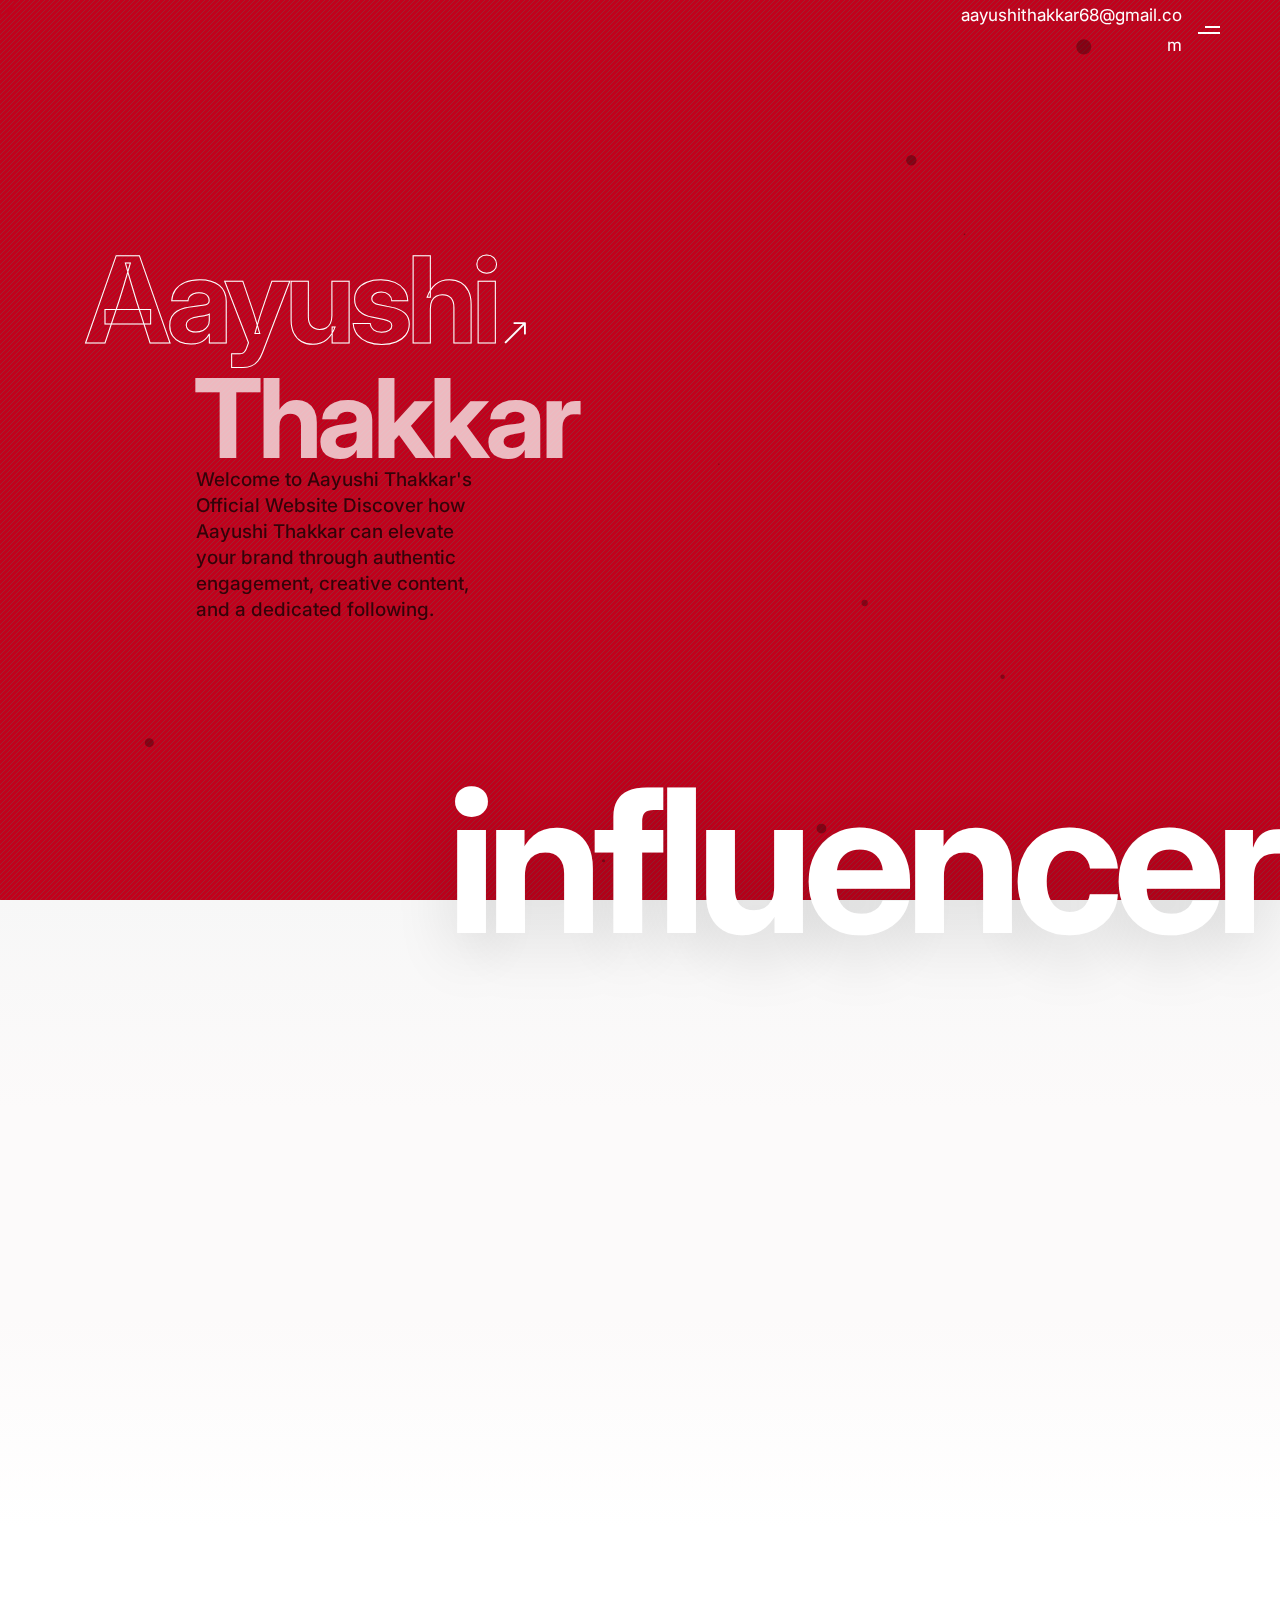
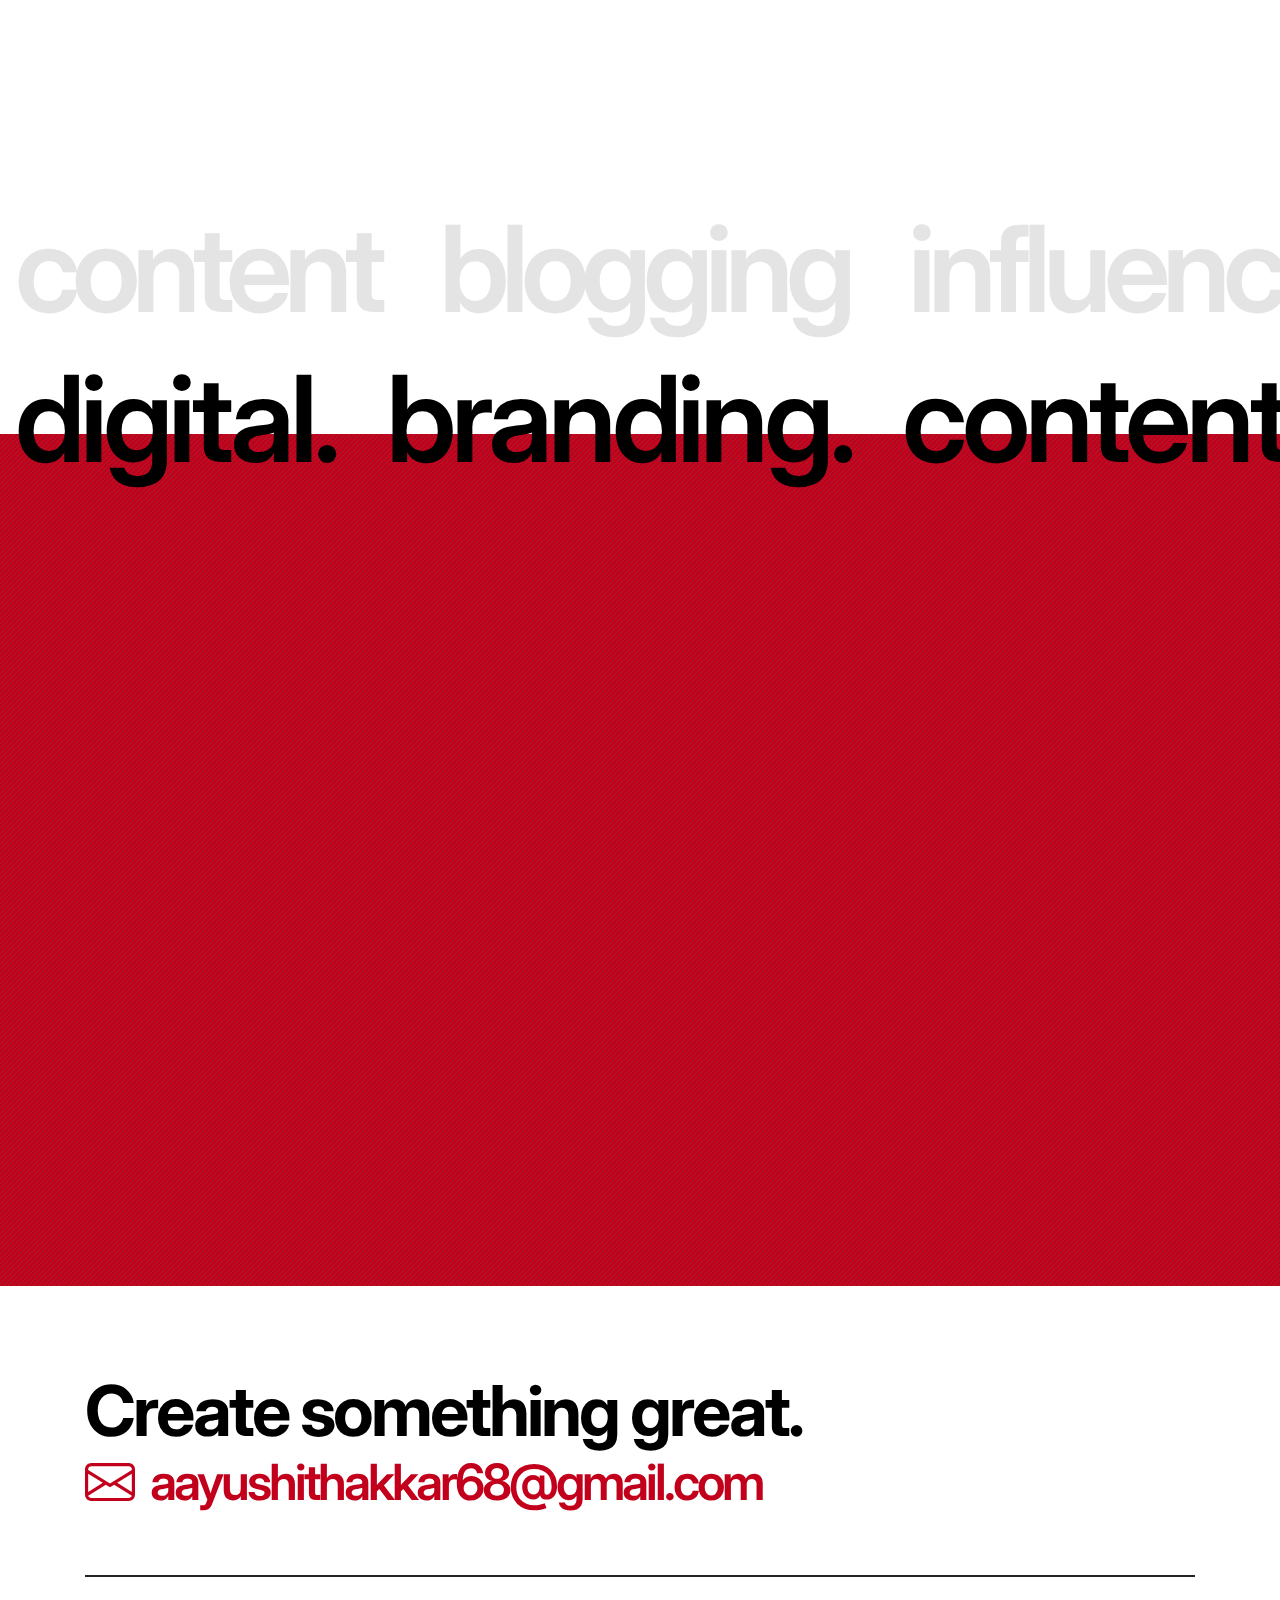
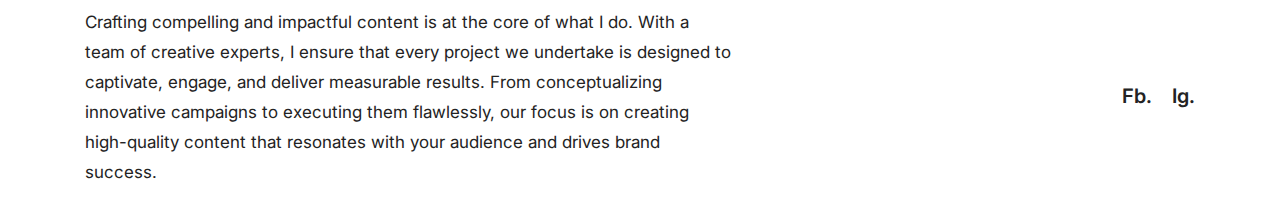
<file: index.html>
<!doctype html>
<html class="no-js" lang="en">

<head>
    <title>Aayushi Thakkar</title>
    <meta charset="utf-8">
    <meta http-equiv="X-UA-Compatible" content="IE=edge" />
    <meta name="author" content="ThemeZaa">
    <meta name="viewport" content="width=device-width,initial-scale=1.0" />
    <meta name="description" content="Elevate your online presence with Crafto - a modern, versatile, multipurpose Bootstrap 5 responsive HTML5, SCSS template using highly creative 52+ ready demos.">
    <!-- favicon icon -->
    <link rel="shortcut icon" href="images/Logo (1).png">
    <link rel="apple-touch-icon" href="images/Logo (1).png">
    <link rel="apple-touch-icon" sizes="72x72" href="images/Logo (1).png">
    <link rel="apple-touch-icon" sizes="114x114" href="images/Logo (1).png">
    <!-- google fonts preconnect -->
    <link rel="preconnect" href="https://fonts.googleapis.com" crossorigin>
    <link rel="preconnect" href="https://fonts.gstatic.com" crossorigin>
    <!-- style sheets and font icons  -->
    <link rel="stylesheet" href="css/vendors.min.css" />
    <link rel="stylesheet" href="css/icon.min.css" />
    <link rel="stylesheet" href="css/style.min.css" />
    <link rel="stylesheet" href="css/responsive.min.css" />
    <link rel="stylesheet" href="demos/freelancer/freelancer.css" />
</head>

<body data-mobile-nav-style="classic" class="custom-cursor">
    <!-- start cursor -->
    <div class="cursor-page-inner">
        <div class="circle-cursor circle-cursor-inner"></div>
        <div class="circle-cursor circle-cursor-outer"></div>
    </div>
    <!-- end cursor -->
    <!-- start header -->
    <header>
        <!-- start navigation -->
        <nav class="navbar navbar-expand-lg header-transparent bg-transparent disable-fixed" data-header-hover="dark">
            <div class="container-fluid">
                <div class="col-auto col-lg-2 me-lg-0 me-auto">
                    <a class="navbar-brand" href="demo-freelancer.html">
                        <script type="text/javascript" style="display:none">
                            //<![CDATA[
                            window.__mirage2 = {
                                petok: ".Xg3gEYUek7_MN2Hjyes3RMU8cSRC8IZi6K1.Pbfu4M-3600-0.0.1.1"
                            };
                            //]]>
                        </script>
                        <script type="text/javascript" src="https://ajax.cloudflare.com/cdn-cgi/scripts/04b3eb47/cloudflare-static/mirage2.min.js"></script>
<img data-at2x="images/Logo (1).png" alt="" class="default-logo" data-cfsrc="images/Logo (1).png" style="display:block;visibility:visible;width:100px;height:auto;">
<noscript><img src="images/Logo (1).png" data-at2x="images/demo-freelancer-logo-white@2x.png" alt="" class="default-logo" style="width:100px;height:auto;"></noscript>

<img data-at2x="images/Logo (1).png" alt="" class="alt-logo" data-cfsrc="images/Logo (1).png" style="display:block;visibility:visible;width:100px;height:auto;">
<noscript><img src="images/Logo (1).png" data-at2x="images/demo-freelancer-logo-white@2x.png" alt="" class="alt-logo" style="width:100px;height:auto;"></noscript>

<img data-at2x="images/Logo (1).png" alt="" class="mobile-logo" data-cfsrc="images/Logo (1).png" style="display:block;visibility:visible;width:100px;height:auto;">
<noscript><img src="images/Logo (1).png" data-at2x="images/demo-freelancer-logo-white@2x.png" alt="" class="mobile-logo" style="width:100px;height:auto;"></noscript>

                </div>
                <div class="col-auto col-lg-3 text-end lg-pe-0">
                    <div class="header-icon">
                        <a href="mailto:aayushithakkar68@gmail.com" class="text-white">aayushithakkar68@gmail.com</a>

                        <div class="header-push-button hamburger-push-button icon sm-pe-15px">
                            <div class="push-button">
                                <span></span>
                                <span></span>
                            </div>
                        </div>
                    </div>
                </div>
            </div>
        </nav>
        <!-- end navigation -->
        <!-- start hamburger menu -->
        <div class="push-menu hamburger-nav header-dark hamburger-menu-half bg-dark-gray md-w-60 sm-w-100" style="background-image: url(images/demo-gym-and-fitness-menu-bg.jpg)">
            <span class="close-menu text-dark-gray bg-white"><i class="fa-solid fa-xmark"></i></span>
            <div class="d-flex flex-column justify-content-center h-100 ps-18 pb-12 xxl-p-12 sm-p-20px">
                <div class="hamburger-menu menu-list-wrapper w-80 lg-w-100 lg-no-margin sm-mt-auto sm-mb-auto" data-scroll-options='{ "theme": "light" }'>
                    <ul class="menu-item-list fw-500 p-0">
                        <li class="menu-item"><a href="#home" class="inner-link nav-link">Home</a></li>
                        <li class="menu-item"><a href="#about" class="inner-link nav-link">About</a></li>
                        
                        <li class="menu-item"><a href="#expertise" class="inner-link nav-link">Expertise</a></li>
                        
                        <li class="menu-item"><a href="#contact" class="inner-link nav-link">Contact</a></li>
                    </ul>
                </div>
                <div class="w-90 xxl-w-100 d-none d-lg-inline-block">
                    <div class="row row-cols-1 row-cols-xl-2 menu-address">
                        <div class="col">
                            <span class="text-white fs-16 ls-05px">Contact information</span>
                            <div class="h-1px w-90 lg-w-100 bg-white-transparent-extra-light mt-15px mb-15px"></div>
                            <p class="fs-15 lh-26 w-90 xl-w-100 text-white fw-300">Anand, Gujarat</p>
                        </div>
                        <div class="col">
                            <span class="text-white fs-16 ls-05px">Connect with us</span>
                            <div class="h-1px w-90 xxl-w-100 bg-white-transparent-extra-light mt-15px mb-15px"></div>
                            <p class="fs-15 lh-28 w-90 xxl-w-100 lg-mb-0 fw-300">
                                <a href="mailto:aayushithakkar68@gmail.com" class="d-block text-white text-white-hover">aayushithakkar68@gmail.com</a>
                            </p>
<a                            
                                    href="tel:+916355316400" class="text-white text-white-hover">+91 63553 16400</a>
                            </p>
                        </div>
                    </div>
                </div>
            </div>
        </div>
        <!-- end hamburger menu -->
    </header>
    <!-- end header -->
    <!-- start section -->
    <section class="full-screen magic-cursor ipad-top-space-margin md-p-0 round-cursor bg-base-color bg-sliding-line overflow-hidden position-relative md-h-850px sm-h-750px" id="home">
        <div id="particles-style-01" class="h-100 position-absolute left-0px top-0 w-100" data-particle="true" data-particle-options='{"particles": {"number": {"value": 15,"density": {"enable": true,"value_area": 2000}},"color": {"value": ["#000000", "#000000", "#000000", "#000000", "#000000"]},"shape": {"type": "circle","stroke":{"width":0,"color":"#000000"}},"opacity": {"value": 0.3,"random": false,"anim": {"enable": false,"speed": 1,"sync": false}},"size": {"value": 8,"random": true,"anim": {"enable": false,"sync": true}},"line_linked":{"enable":false,"distance":0,"color":"#ffffff","opacity":0.4,"width":1},"move": {"enable": true,"speed":1,"direction": "right","random": false,"straight": false}},"interactivity": {"detect_on": "canvas","events": {"onhover": {"enable": false,"mode": "repulse"},"onclick": {"enable": false,"mode": "push"},"resize": true}},"retina_detect": false}'></div>
        <img class="position-absolute top-35 left-minus-100px left-img d-none d-md-block" data-bottom-top="transform: translateY(-50px)" data-top-bottom="transform: translateY(50px)" alt="" data-cfsrc="#" style="display:none;visibility:hidden;"><noscript><img src="#" class="position-absolute top-35 left-minus-100px left-img d-none d-md-block" data-bottom-top="transform: translateY(-50px)" data-top-bottom="transform: translateY(50px)" alt=""></noscript>
        <div class="container h-100">
            <div class="row align-items-start align-items-lg-center h-100">
                <div class="col-xl-6 col-lg-8 md-pt-15" data-anime='{ "el": "childs", "translateY": [30, 0], "opacity": [0,1], "duration": 600, "delay": 0, "staggervalue": 300, "easing": "easeOutQuad" }'>
                    <div class="fs-120 sm-fs-120 lh-110 text-white fw-700 ls-minus-5px"><span class="text-outline">Aayushi</span><i class="bi bi-arrow-up-right icon-very-medium lh-0 ms-5px"></i></div>
                    <div class="ps-20">
                        <div class="fs-110 sm-fs-100 text-white fw-700 ls-minus-5px">Thakkar</div>
                        <div class="top-minus-40px sm-top-minus-20px right-minus-3px sm-right-0px position-relative">
                            <span class="text-white fs-13 lh-36 fw-500 bg-black ps-20px pe-20px text-uppercase d-inline-block ls-1px mb-25px ms-5px"></span>
                            <div class="fs-19 lh-26 text-black fw-500 w-65 md-w-70 sm-w-100">Welcome to Aayushi Thakkar's  Official Website
                                Discover how Aayushi Thakkar can elevate your brand through authentic engagement, creative content, and a dedicated following.</div>
                        </div>
                    </div>
                </div>
                <div class="position-absolute right-100px bottom-minus-100px w-55 md-w-60 xs-w-100 md-right-150px xs-right-0px">
                    <img class="position-absolute top-20 right-minus-50px" alt="" data-bottom-top="transform: translateY(-150px)" data-top-bottom="transform: translateY(150px)" data-cfsrc="images/demo-freelancer-03.png" style="display:none;visibility:hidden;"><noscript><img src="images/demo-freelancer-03.png" class="position-absolute top-20 right-minus-50px" alt="" data-bottom-top="transform: translateY(-150px)" data-top-bottom="transform: translateY(150px)"></noscript>
                    <img class="position-absolute top-50 left-150px z-index-9 animation-float" alt="" data-bottom-top="transform: translateY(-50px)" data-top-bottom="transform: translateY(50px)" data-cfsrc="images/demo-freelancer-04.png" style="display:none;visibility:hidden;"><noscript><img src="images/demo-freelancer-04.png" class="position-absolute top-50 left-150px z-index-9 animation-float" alt="" data-bottom-top="transform: translateY(-50px)" data-top-bottom="transform: translateY(50px)"></noscript>
                    <div class="atropos" data-atropos>
                        <div class="atropos-scale">
                            <div class="atropos-rotate">
                                <div class="atropos-inner text-center">
                                    <div data-atropos-offset="-5" class="position-absolute left-0px right-0px">
                                        <img alt="" data-cfsrc="images/Aayushi 1.png" style="display:none;visibility:hidden;"><noscript><img src="images/Aayushi 1.png" alt=""></noscript>
                                    </div>
                                    <img data-atropos-offset="5" class="position-relative" alt="" data-cfsrc="images/Aayushi 1.png" style="display:none;visibility:hidden;"><noscript><img data-atropos-offset="5" class="position-relative" src="images/Aayushi 1.png" alt=""></noscript>
                                </div>
                            </div>
                        </div>
                    </div>
                </div>
            </div>
        </div>
    </section>
    <!-- end section -->
    <!-- start section -->
    <section id="about" class="big-section bg-gradient-top-very-light-gray pb-0 sm-pt-0">
        <div class="overlap-section mb-2 top-minus-40px position-relative z-index-9 md-mb-0">
            <div class="fs-335 text-white fw-700 ls-minus-10px md-ls-minus-5px text-end text-shadow-large">influencer</div>
        </div>
        <div class="container">
            <div class="row">
                <div class="col-12">
                    <div class="row align-items-center mb-6" data-anime='{ "opacity": [0,1], "duration": 600, "delay": 0, "staggervalue": 300, "easing": "easeOutQuad" }'>
                        <div class="col-10">
                            <span class="text-base-color fw-700 text-uppercase fs-14 ls-05px">About Aayushi Thakkar</span>
                        </div>
                        <div class="col-2 text-end">
                            <span class="text-base-color fs-14 fw-700">01</span>
                        </div>
                        <div class="col-12 mt-5px">
                            <div class="separator-line-2px w-100 d-block bg-base-color"></div>
                        </div>
                    </div>
                    <div class="row mb-6">
                        <div class="col-xl-4 col-lg-5" data-anime='{ "el": "childs", "translateY": [30, 0], "opacity": [0,1], "duration": 600, "delay": 0, "staggervalue": 300, "easing": "easeOutQuad" }'>
                            <h4 class="fw-700 ls-minus-1px mb-20px">Crafting Digital Experiences with a Creative Touch</h4>
                            <p class="w-85 lg-w-100">Currently collaborating with top brands to create engaging and visually captivating content, blending creativity with strategic design to drive impactful results.</p>
                        </div>
                        <div class="col-xl-8 col-lg-7" data-anime='{ "el": "childs", "translateY": [30, 0], "opacity": [0,1], "duration": 600, "delay": 0, "staggervalue": 300, "easing": "easeOutQuad" }'>
                            <div class="row align-items-center border-bottom border-color-light-medium-gray mb-30px pb-30px">
                                <div class="col-md-3">
                                    <div class="fs-18 fw-600">Content Strategy</div>
                                </div>
                                <div class="col-md-9 last-paragraph-no-margin">
                                    <p>Creating content that strikes the perfect balance between creativity and authenticity. I work closely with brands to craft visual narratives that resonate with audiences and drive meaningful engagement.</p>
                                </div>
                            </div>
                            <div class="row align-items-center border-bottom border-color-light-medium-gray mb-30px pb-30px">
                                <div class="col-md-3">
                                    <div class="fs-18 fw-600">Brand Collaboration</div>
                                </div>
                                <div class="col-md-9 last-paragraph-no-margin">
                                    <p>I take the time to truly understand your brand's goals and target audience, ensuring that every collaboration aligns with your vision and stands out in the competitive market. Together, we unlock opportunities for growth and visibility.</p>
                                </div>
                            </div>
                            <div class="row align-items-center">
                                <div class="col-md-3">
                                    <div class="fs-18 fw-600">Content Creation</div>
                                </div>
                                <div class="col-md-9 last-paragraph-no-margin">
                                    <p>Content creation is at the core of what I do. Whether it's stunning photos, engaging videos, or captivating stories, my team and I ensure that each piece is crafted with precision, creativity, and a focus on results.</p>
                                </div>
                            </div>
                        </div>
                    </div>
                    <div class="row row-cols-1 row-cols-lg-4 row-cols-md-2" data-anime='{ "el": "childs", "translateY": [30, 0], "opacity": [0,1], "duration": 600, "delay": 0, "staggervalue": 300, "easing": "easeOutQuad" }'>
                        <div class="col last-paragraph-no-margin lg-mb-30px">
                            <span class="fw-600">Expertise</span>
                            <p>Content Creation</p>
                        </div>
                        <div class="col last-paragraph-no-margin lg-mb-30px">
                            <span class="fw-600">Working in</span>
                            <p>Anand, Gujarat</p>
                        </div>
                        <div class="col last-paragraph-no-margin sm-mb-30px">
                            <span class="fw-600">Contact No.</span>
                            <p>+91 63553 16400</p>
                        </div>
                        <div class="col last-paragraph-no-margin">
                            <span class="fw-600">Email</span>
                            <p>aayushithakkar68@gmail.com</p>
                        </div>
                    </div>
                </div>
            </div>
        </div>
    </section>
    <!-- end section -->
    <!-- start section 
    <section id="work" class="pb-0">
        <div class="container">
            <div class="row">
                <div class="col-md-12">
                    <div class="row align-items-center mb-6" data-anime='{ "opacity": [0,1], "duration": 600, "delay": 0, "staggervalue": 300, "easing": "easeOutQuad" }'>
                        <div class="col-10">
                            <span class="text-base-color fw-700 text-uppercase fs-14 ls-05px">Latest works</span>
                        </div>
                        <div class="col-2 text-end">
                            <span class="text-base-color fs-14 fw-700">02</span>
                        </div>
                        <div class="col-12 mt-5px">
                            <div class="separator-line-2px w-100 d-block bg-base-color"></div>
                        </div>
                    </div>
                    <div class="row">
                        <div class="col-12 filter-content">
                            <ul class="portfolio-transform portfolio-wrapper grid-loading grid grid-4col xxl-grid-4col xl-grid-4col lg-grid-3col md-grid-2col sm-grid-2col xs-grid-1col gutter-medium" data-anime='{ "el": "childs", "translateY": [0, 0], "translateX": [0, 0], "opacity": [0,1], "duration": 800, "delay": 200, "staggervalue": 300, "easing": "easeOutQuad" }'>
                                <li class="grid-sizer"></li>
                                <!-- start portfolio item 
                                <li class="grid-item web digital branding">
                                    <div class="portfolio-box mousetip-wrapper">
                                        <a href="images/w1.mp4" data-group="lightbox-gallery" title="Lightbox gallery image title">
                                            <div class="portfolio-image overflow-hidden">
                                                <img alt="" data-cfsrc="images/w1.mp4" style="display:none;visibility:hidden;" /><noscript><img src="images/portfolio-18.jpg" alt=""/></noscript>
                                            </div>
                                            
                                        </a>
                                    </div>
                                </li>
                                <!-- end portfolio item -->
                                <!-- start portfolio item 
                                <li class="grid-item digital selected">
                                    <div class="portfolio-box mousetip-wrapper">
                                        <a href="images/w2.mp4" data-group="lightbox-gallery" title="Lightbox gallery image title">
                                            <div class="portfolio-image overflow-hidden">
                                                <img alt="" data-cfsrc="images/w2.mp4" style="display:none;visibility:hidden;" /><noscript><img src="images/portfolio-19.jpg" alt=""/></noscript>
                                            </div>
                                            
                                        </a>
                                    </div>
                                </li>
                                <!-- end portfolio item -->
                                <!-- start portfolio item 
                                <li class="grid-item web digital branding">
                                    <div class="portfolio-box mousetip-wrapper">
                                        <a href="images/w3.mp4" data-group="lightbox-gallery" title="Lightbox gallery image title">
                                            <div class="portfolio-image overflow-hidden">
                                                <img alt="" data-cfsrc="images/portfolio-179.jpg" style="display:none;visibility:hidden;" /><noscript><img src="images/portfolio-179.jpg" alt=""/></noscript>
                                            </div>
                                           
                                        </a>
                                    </div>
                                </li>
                                <!-- end portfolio item -->
                                <!-- start portfolio item 
                                <li class="grid-item selected digital branding">
                                    <div class="portfolio-box mousetip-wrapper">
                                        <a href="images/w4.mp4" data-group="lightbox-gallery" title="Lightbox gallery image title">
                                            <div class="portfolio-image overflow-hidden">
                                                <img alt="" data-cfsrc="images/portfolio-21.jpg" style="display:none;visibility:hidden;" /><noscript><img src="images/portfolio-21.jpg" alt=""/></noscript>
                                            </div>
                                            
                                        </a>
                                    </div>
                                </li>
                                <!-- end portfolio item -->
                                <!-- start portfolio item 
                                <li class="grid-item digital web branding">
                                    <div class="portfolio-box mousetip-wrapper">
                                        <a href="images/w5.mp4" data-group="lightbox-gallery" title="Lightbox gallery image title">
                                            <div class="portfolio-image overflow-hidden">
                                                <img alt="" data-cfsrc="images/portfolio-153.jpg" style="display:none;visibility:hidden;" /><noscript><img src="images/portfolio-153.jpg" alt=""/></noscript>
                                            </div>
                                            
                                        </a>
                                    </div>
                                </li>
                                <!-- end portfolio item -->
                                <!-- start portfolio item 
                                <li class="grid-item web digital branding">
                                    <div class="portfolio-box mousetip-wrapper">
                                        <a href="images/w6.mp4" data-group="lightbox-gallery" title="Lightbox gallery image title">
                                            <div class="portfolio-image overflow-hidden">
                                                <img alt="" data-cfsrc="images/portfolio-155.jpg" style="display:none;visibility:hidden;" /><noscript><img src="images/portfolio-155.jpg" alt=""/></noscript>
                                            </div>
                                           
                                        </a>
                                    </div>
                                </li>
                                <!-- end portfolio item -->
                                <!-- start portfolio item 
                                <li class="grid-item web digital selected branding">
                                    <div class="portfolio-box mousetip-wrapper">
                                        <a href="images/w7.mp4" data-group="lightbox-gallery" title="Lightbox gallery image title">
                                            <div class="portfolio-image overflow-hidden">
                                                <img alt="" data-cfsrc="images/portfolio-22.jpg" style="display:none;visibility:hidden;" /><noscript><img src="images/portfolio-22.jpg" alt=""/></noscript>
                                            </div>
                                           
                                        </a>
                                    </div>
                                </li>
                                <!-- end portfolio item -->
                                <!-- start portfolio item 
                                <li class="grid-item web digital selected branding">
                                    <div class="portfolio-box mousetip-wrapper">
                                        <a href="images/w8.mp4" data-group="lightbox-gallery" title="Lightbox gallery image title">
                                            <div class="portfolio-image overflow-hidden">
                                                <img alt="" data-cfsrc="images/portfolio-154.jpg" style="display:none;visibility:hidden;" /><noscript><img src="images/portfolio-154.jpg" alt=""/></noscript>
                                            </div>
                                           
                                        </a>
                                    </div>
                                </li>
                                <!-- end portfolio item -->
                            </ul>
                        </div>
                    </div>
                </div>
            </div>
        </div>
    </section>
    <!-- end section -->
    <!-- start section -->
    <section class="overflow-hidden position-relative half-section overlap-height pb-0">
        <div class="container-fluid overlap-gap-section">
            <div class="row position-relative">
                <div class="col swiper swiper-width-auto text-center pb-30px sm-pb-0px" data-slider-options='{ "slidesPerView": "auto", "spaceBetween":60, "speed": 8000, "loop": true, "autoplay": { "delay":0, "disableOnInteraction": false }, "allowTouchMove": false, "effect": "slide" }'>
                    <div class="swiper-wrapper marquee-slide">
                        <!-- start client item -->
                        <div class="swiper-slide">
                            <div class="fs-180 xl-fs-120 sm-fs-80 text-extra-medium-gray fw-600 ls-minus-8px sm-ls-minus-4px word-break-normal">branding.</div>
                        </div>
                        <!-- end client item -->
                        <!-- start client item -->
                        <div class="swiper-slide">
                            <div class="fs-180 xl-fs-120 sm-fs-80 text-extra-medium-gray fw-600 ls-minus-8px sm-ls-minus-4px word-break-normal">content</div>
                        </div>
                        <!-- end client item -->
                        <!-- end client item -->
                        <!-- start client item -->
                        <div class="swiper-slide">
                            <div class="fs-180 xl-fs-120 sm-fs-80 text-extra-medium-gray fw-600 ls-minus-8px sm-ls-minus-4px word-break-normal">blogging</div>
                        </div>
                        <!-- end client item -->
                        <!-- start client item -->
                        <div class="swiper-slide">
                            <div class="fs-180 xl-fs-120 sm-fs-80 text-extra-medium-gray fw-600 ls-minus-8px sm-ls-minus-4px word-break-normal">influencing</div>
                        </div>
                        <!-- end client item -->
                        <!-- start client item -->
                        <div class="swiper-slide">
                            <div class="fs-180 xl-fs-120 sm-fs-80 text-extra-medium-gray fw-600 ls-minus-8px sm-ls-minus-4px word-break-normal">promotion</div>
                        </div>
                        <!-- end client item -->
                        <!-- start client item -->
                        <div class="swiper-slide">
                            <div class="fs-180 xl-fs-120 sm-fs-80 text-extra-medium-gray fw-600 ls-minus-8px sm-ls-minus-4px word-break-normal">brands</div>
                        </div>
                        <!-- end client item -->
                        <!-- start client item -->
                        <div class="swiper-slide">
                            <div class="fs-180 xl-fs-120 sm-fs-80 text-extra-medium-gray fw-600 ls-minus-8px sm-ls-minus-4px word-break-normal">collaboration</div>
                        </div>
                        <!-- end client item -->
                        <!-- start client item -->
                        <div class="swiper-slide">
                            <div class="fs-180 xl-fs-120 sm-fs-80 text-extra-medium-gray fw-600 ls-minus-8px sm-ls-minus-4px word-break-normal">branding.</div>
                        </div>
                        <!-- end client item -->
                    </div>
                </div>
            </div>
        </div>
    </section>
    <!-- end section -->
    <!-- start section -->
    <section class="bg-base-color bg-sliding-line position-relative pb-0">
        <div class="container-fluid overlap-section">
            <div class="row position-relative">
                <div class="col swiper swiper-width-auto text-center pb-30px sm-pb-0px" data-slider-options='{ "slidesPerView": "auto", "spaceBetween":50, "speed": 8000, "loop": true, "autoplay": { "delay":0, "disableOnInteraction": false, "reverseDirection": true }, "allowTouchMove": false, "effect": "slide" }'>
                    <div class="swiper-wrapper marquee-slide">
                        <!-- start client item -->
                        <div class="swiper-slide">
                            <div class="fs-150 xl-fs-120 sm-fs-80 text-black fw-600 ls-minus-5px sm-ls-minus-4px word-break-normal">branding.</div>
                        </div>
                        <!-- end client item -->
                        <!-- start client item -->
                        <div class="swiper-slide">
                            <div class="fs-150 xl-fs-120 sm-fs-80 text-black fw-600 ls-minus-5px sm-ls-minus-4px word-break-normal">content creation.</div>
                        </div>
                        <!-- end client item -->
                        <!-- start client item -->
                        <div class="swiper-slide">
                            <div class="fs-150 xl-fs-120 sm-fs-80 text-black fw-600 ls-minus-5px sm-ls-minus-4px word-break-normal">blogging.</div>
                        </div>
                        <!-- end client item -->
                        <!-- start client item -->
                        <div class="swiper-slide">
                            <div class="fs-150 xl-fs-120 sm-fs-80 text-black fw-600 ls-minus-5px sm-ls-minus-4px word-break-normal">influencing.</div>
                        </div>
                        <!-- end client item -->
                        <!-- start client item -->
                        <div class="swiper-slide">
                            <div class="fs-150 xl-fs-120 sm-fs-80 text-black fw-600 ls-minus-5px sm-ls-minus-4px word-break-normal">promotion.</div>
                        </div>
                        <!-- end client item -->
                        <!-- start client item -->
                        <div class="swiper-slide">
                            <div class="fs-150 xl-fs-120 sm-fs-80 text-black fw-600 ls-minus-5px sm-ls-minus-4px word-break-normal">brands.</div>
                        </div>
                        <!-- end client item -->
                        <!-- start client item -->
                        <div class="swiper-slide">
                            <div class="fs-150 xl-fs-120 sm-fs-80 text-black fw-600 ls-minus-5px sm-ls-minus-4px word-break-normal">collaboration.</div>
                        </div>
                        <!-- end client item -->
                        <!-- start client item -->
                        <div class="swiper-slide">
                            <div class="fs-150 xl-fs-120 sm-fs-80 text-black fw-600 ls-minus-5px sm-ls-minus-4px word-break-normal">digital.</div>
                        </div>
                        <!-- end client item -->
                    </div>
                </div>
            </div>
        </div>
        <div id="expertise" class="container overflow-y-hidden">
            <div class="row align-items-end flex-column-reverse flex-lg-row">
                <div class="col-lg-7 position-relative overflow-hidden">
                    <div class="outside-box-bottom-2 outside-box-left-5">
                        <div class="atropos" data-atropos>
                            <div class="atropos-scale">
                                <div class="atropos-rotate">
                                    <div class="atropos-inner text-center overflow-visible">
                                        <div data-atropos-offset="-1" class="position-absolute left-0px right-0px">
                                            <img class="w-70" alt="" data-cfsrc="images/demo-freelancer-01.png" style="display:none;visibility:hidden;"><noscript><img src="images/Aayushi 2.png" class="w-70" alt=""></noscript>
                                        </div>
                                        <img data-atropos-offset="5" class="position-relative" alt="" data-cfsrc="images/Aayushi 2.png" style="display:none;visibility:hidden;"><noscript><img data-atropos-offset="5" class="position-relative" src="images/Aayushi 2.png" alt=""></noscript>
                                    </div>
                                </div>
                            </div>
                        </div>
                    </div>
                </div>
                <div class="col-lg-5 mb-6 mt-6 md-mb-0" data-anime='{ "el": "childs", "translateY": [30, 0], "opacity": [0,1], "duration": 600, "delay": 0, "staggervalue": 300, "easing": "easeOutQuad" }'>
                    <h4 class="fw-600 text-white mb-20px ls-minus-1px">Empowering Brands with Impactful Content</h4>
                    <p class="w-90 text-black xl-w-100">I specialize in creating unforgettable digital experiences through strategic brand collaborations and engaging content. With a deep understanding of social media dynamics, I help brands connect with their audience in authentic and meaningful ways.

                        From boosting user engagement to enhancing brand visibility, my focus is on delivering content that not only looks great but also drives results. As a seasoned influencer, I've partnered with top brands to create compelling narratives that leave a lasting impression.</p>
                    <div class="progress-bar-style-01 mt-14 d-block">
                        <!-- start progress bar item -->
                        <div class="progress mb-12 sm-mb-20 bg-transparent">
                            <div class="progress-bar-title d-inline-block text-black text-uppercase fs-14 fw-600">Content Creation</div>
                            <div class="progress-bar bg-black" role="progressbar" aria-valuenow="100" aria-valuemin="0" aria-valuemax="100" aria-label="web-design">
                                <span class="progress-bar-percent text-center bg-black fs-11 lh-12 text-white">100%</span>
                            </div>
                        </div>
                        <!-- end progress bar item -->
                        <!-- start progress bar item -->
                        <div class="progress mb-12 sm-mb-20 bg-transparent">
                            <div class="progress-bar-title d-inline-block text-black text-uppercase fs-14 fw-600">Brand Partnerships</div>
                            <div class="progress-bar bg-black" role="progressbar" aria-valuenow="100" aria-valuemin="0" aria-valuemax="100" aria-label="graphic-design">
                                <span class="progress-bar-percent text-center bg-black fs-11 lh-12 text-white">100%</span>
                            </div>
                        </div>
                        <!-- end progress bar item -->
                        <!-- start progress bar item -->
                        <div class="progress mb-12 sm-mb-20 bg-transparent">
                            <div class="progress-bar-title d-inline-block text-black text-uppercase fs-14 fw-600">Social Media Strategy</div>
                            <div class="progress-bar bg-black" role="progressbar" aria-valuenow="100" aria-valuemin="0" aria-valuemax="100" aria-label="art-direction">
                                <span class="progress-bar-percent text-center bg-black fs-11 lh-12 text-white">100%</span>
                            </div>
                        </div>
                        <!-- end progress bar item -->
                    </div>
                </div>
            </div>
        </div>
    </section>
    <!-- end section -->
    <!-- start section 
    <section id="awards" class="pb-0">
        <div class="container">
            <div class="row">
                <div class="col-md-12">
                    <div class="row align-items-center mb-6" data-anime='{ "opacity": [0,1], "duration": 600, "delay": 0, "staggervalue": 300, "easing": "easeOutQuad" }'>
                        <div class="col-10">
                            <span class="text-base-color fw-700 text-uppercase fs-14 ls-05px">Honorable awards</span>
                        </div>
                        <div class="col-2 text-end">
                            <span class="text-base-color fs-14 fw-700">03</span>
                        </div>
                        <div class="col-12 mt-5px">
                            <div class="separator-line-2px w-100 d-block bg-base-color"></div>
                        </div>
                    </div>
                    <div class="row">
                        <div class="col-xl-4 col-lg-5 last-paragraph-no-margin md-mb-30px" data-anime='{ "el": "childs", "translateY": [30, 0], "opacity": [0,1], "duration": 600, "delay": 0, "staggervalue": 300, "easing": "easeOutQuad" }'>
                            <h4 class="fw-700 ls-minus-1px mb-20px">Digital product designer focused on development.</h4>
                            <p class="w-85 lg-w-100">Currently improving users experience and interface design as lead designer director at crafto theme agency.</p>
                        </div>
                        <div class="col-xl-8 col-lg-7" data-anime='{ "el": "childs", "translateY": [30, 0], "opacity": [0,1], "duration": 600, "delay": 0, "staggervalue": 300, "easing": "easeOutQuad" }'>
                            <div class="row g-0">
                                <div class="col-2 text-center align-self-center">
                                    <span class="text-dark-gray fs-14 fw-600">9X</span>
                                </div>
                                <div class="col-8 last-paragraph-no-margin ps-30px pe-30px pt-15px pb-15px border-start border-color-light-medium-gray">
                                    <p>Site of the day - <span class="fw-600 text-dark-gray">Awwwards</span></p>
                                </div>
                                <div class="col-2 align-self-center text-center">
                                    <span class="text-dark-gray fs-14 fw-600">2021</span>
                                </div>
                            </div>
                            <div class="row border-top border-color-light-medium-gray g-0">
                                <div class="col-2 text-center align-self-center">
                                    <span class="text-dark-gray fs-14 fw-600">2X</span>
                                </div>
                                <div class="col-8 last-paragraph-no-margin ps-30px pe-30px pt-15px pb-15px border-start border-color-light-medium-gray">
                                    <p>Site of the year - <span class="fw-600 text-dark-gray">CSS Design Awards</span></p>
                                </div>
                                <div class="col-2 align-self-center text-center">
                                    <span class="text-dark-gray fs-14 fw-600">2020</span>
                                </div>
                            </div>
                            <div class="row border-top border-color-light-medium-gray g-0">
                                <div class="col-2 text-center align-self-center">
                                    <span class="text-dark-gray fs-14 fw-600">4X</span>
                                </div>
                                <div class="col-8 last-paragraph-no-margin ps-30px pe-30px pt-15px pb-15px border-start border-color-light-medium-gray">
                                    <p>Site of the month - <span class="fw-600 text-dark-gray">Awwwards</span></p>
                                </div>
                                <div class="col-2 align-self-center text-center">
                                    <span class="text-dark-gray fs-14 fw-600">2019</span>
                                </div>
                            </div>
                            <div class="row border-top g-0">
                                <div class="col-2 text-center align-self-center">
                                    <span class="text-dark-gray fs-14 fw-600">3X</span>
                                </div>
                                <div class="col-8 last-paragraph-no-margin ps-30px pe-30px pt-15px pb-15px border-start border-color-light-medium-gray">
                                    <p>Site of the year - <span class="fw-600 text-dark-gray">The portfolio</span></p>
                                </div>
                                <div class="col-2 align-self-center text-center">
                                    <span class="text-dark-gray fs-14 fw-600">2018</span>
                                </div>
                            </div>
                        </div>
                    </div>
                </div>
            </div>
        </div>
    </section>
    <!-- end section -->
    <!-- start footer -->
    <footer id="contact" class="position-relative overflow-hidden pb-0">
        <img class="position-absolute top-0px right-minus-100px" alt="" data-cfsrc="#" style="display:none;visibility:hidden;"><noscript><img src="#" class="position-absolute top-0px right-minus-100px" alt=""></noscript>
        <div class="container position-relative">
            <img class="position-absolute top-20px right-minus-100px d-none d-md-block" alt="" data-cfsrc="#" style="display:none;visibility:hidden;"><noscript><img src="#" class="position-absolute top-20px right-minus-100px d-none d-md-block" alt=""></noscript>
            <div class="row">
                <div class="col-md-12 position-relative">
                    <div class="fs-70 md-fs-50 sm-fs-40 ls-minus-3px fw-700 text-black mb-10px sm-ls-minus-1px">Create something great.</div>
                    <div class="d-inline-block">
                        <i class="bi bi-envelope icon-extra-large md-icon-large me-10px text-base-color align-middle"></i>
                        <a href="mailto:aayushithakkar68@gmail.com" class="fs-50 sm-fs-40 text-base-color fw-600 align-middle ls-minus-3px sm-ls-minus-1px">aayushithakkar68@gmail.com</a>

                    </div>
                </div>
            </div>
            <div class="row g-0 align-items-center border-top border-2 border-color-dark-gray pt-30px mt-6 mb-3">
                <div class="col-md-7 last-paragraph-no-margin sm-mb-20px">
                    <p>Crafting compelling and impactful content is at the core of what I do. With a team of creative experts, I ensure that every project we undertake is designed to captivate, engage, and deliver measurable results. From conceptualizing innovative campaigns to executing them flawlessly, our focus is on creating high-quality content that resonates with your audience and drives brand success.</p>
                </div>
                <div class="col-md-5 elements-social social-text-style-01 text-start text-md-end sm-mb-20px">
                    <ul class="medium-icon dark fw-600">
                        <li><a class="facebook" href="https://www.facebook.com/profile.php?id=100069725982692" target="_blank">Fb.</a></li>
                        <li><a class="instagram" href="https://www.instagram.com/aayushithacker__?igsh=MzRlODBiNWFlZA==" target="_blank">Ig.</a></li>

                    </ul>
                </div>
            </div>
        </div>
    </footer>
    <!-- end footer -->
    <!-- start scroll progress -->
    <div class="scroll-progress d-none d-xxl-block">
        <a href="#" class="scroll-top" aria-label="scroll">
            <span class="scroll-text">Scroll</span><span class="scroll-line"><span class="scroll-point"></span></span>
          </a>
    </div>
    <!-- end scroll progress -->
    <!-- javascript libraries -->
    <script data-cfasync="false" src="/cdn-cgi/scripts/5c5dd728/cloudflare-static/email-decode.min.js"></script>
    <script type="text/javascript" src="js/jquery.js"></script>
    <script type="text/javascript" src="js/vendors.min.js"></script>
    <script type="text/javascript" src="js/main.js"></script>
    <!-- Google tag (gtag.js) -->
    <script async src="https://www.googletagmanager.com/gtag/js?id=G-DND93RJKBT"></script>
    <script>
        window.dataLayer = window.dataLayer || [];

        function gtag() {
            dataLayer.push(arguments);
        }
        gtag('js', new Date());

        gtag('config', 'G-DND93RJKBT');
    </script>
</body>

</html>
</file>
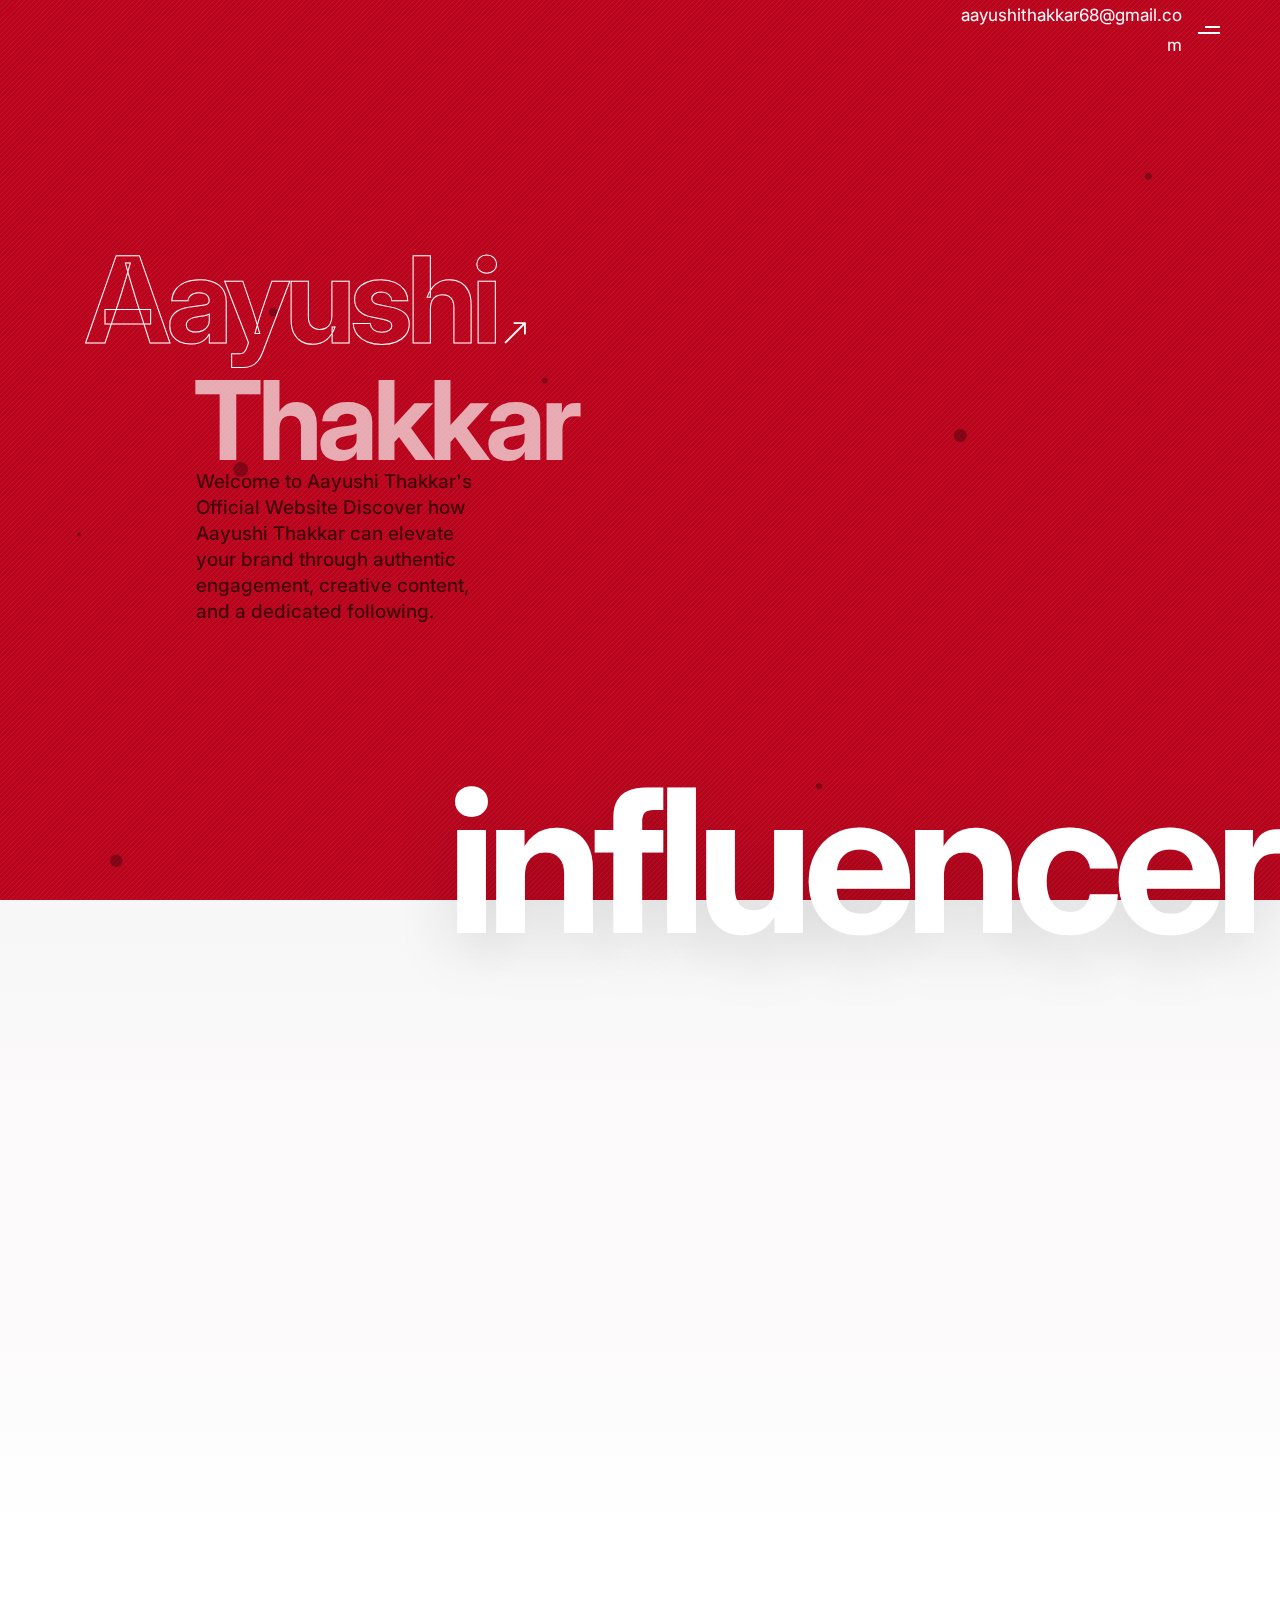
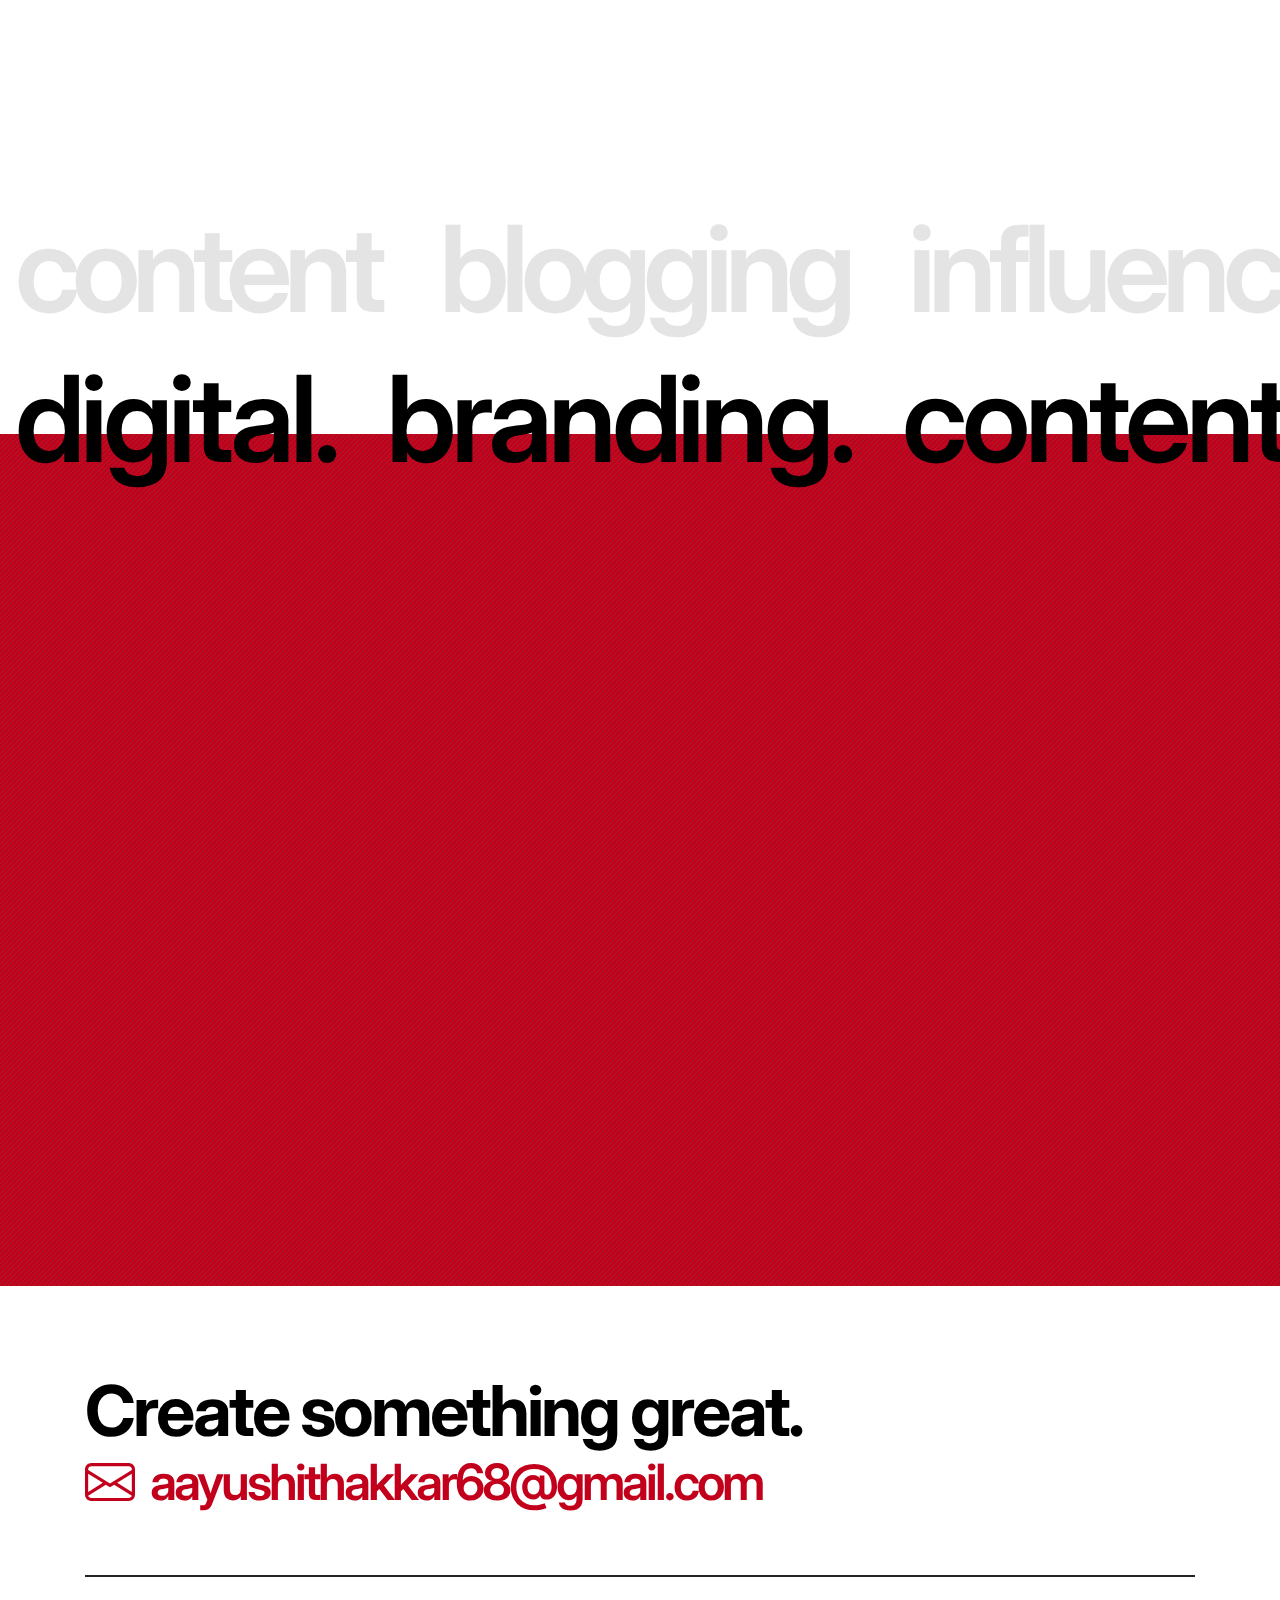
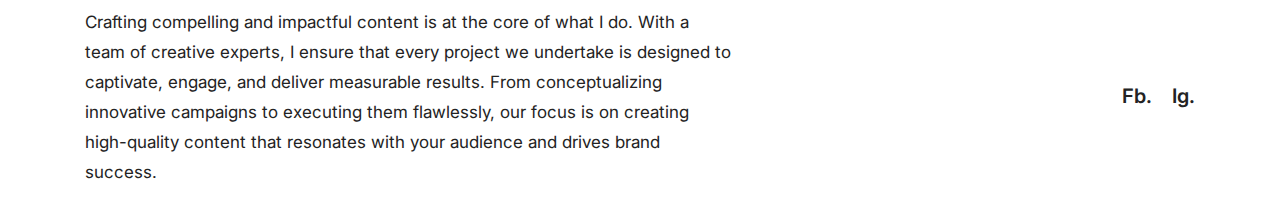
<file: demo-freelancer.html>
<!doctype html>
<html class="no-js" lang="en">

<head>
    <title>Aayushi Thakkar</title>
    <meta charset="utf-8">
    <meta http-equiv="X-UA-Compatible" content="IE=edge" />
    <meta name="author" content="ThemeZaa">
    <meta name="viewport" content="width=device-width,initial-scale=1.0" />
    <meta name="description" content="Elevate your online presence with Crafto - a modern, versatile, multipurpose Bootstrap 5 responsive HTML5, SCSS template using highly creative 52+ ready demos.">
    <!-- favicon icon -->
    <link rel="shortcut icon" href="images/Logo (1).png">
    <link rel="apple-touch-icon" href="images/Logo (1).png">
    <link rel="apple-touch-icon" sizes="72x72" href="images/Logo (1).png">
    <link rel="apple-touch-icon" sizes="114x114" href="images/Logo (1).png">
    <!-- google fonts preconnect -->
    <link rel="preconnect" href="https://fonts.googleapis.com" crossorigin>
    <link rel="preconnect" href="https://fonts.gstatic.com" crossorigin>
    <!-- style sheets and font icons  -->
    <link rel="stylesheet" href="css/vendors.min.css" />
    <link rel="stylesheet" href="css/icon.min.css" />
    <link rel="stylesheet" href="css/style.min.css" />
    <link rel="stylesheet" href="css/responsive.min.css" />
    <link rel="stylesheet" href="demos/freelancer/freelancer.css" />
</head>

<body data-mobile-nav-style="classic" class="custom-cursor">
    <!-- start cursor -->
    <div class="cursor-page-inner">
        <div class="circle-cursor circle-cursor-inner"></div>
        <div class="circle-cursor circle-cursor-outer"></div>
    </div>
    <!-- end cursor -->
    <!-- start header -->
    <header>
        <!-- start navigation -->
        <nav class="navbar navbar-expand-lg header-transparent bg-transparent disable-fixed" data-header-hover="dark">
            <div class="container-fluid">
                <div class="col-auto col-lg-2 me-lg-0 me-auto">
                    <a class="navbar-brand" href="demo-freelancer.html">
                        <script type="text/javascript" style="display:none">
                            //<![CDATA[
                            window.__mirage2 = {
                                petok: ".Xg3gEYUek7_MN2Hjyes3RMU8cSRC8IZi6K1.Pbfu4M-3600-0.0.1.1"
                            };
                            //]]>
                        </script>
                        <script type="text/javascript" src="https://ajax.cloudflare.com/cdn-cgi/scripts/04b3eb47/cloudflare-static/mirage2.min.js"></script>
<img data-at2x="images/Logo (1).png" alt="" class="default-logo" data-cfsrc="images/Logo (1).png" style="display:block;visibility:visible;width:100px;height:auto;">
<noscript><img src="images/Logo (1).png" data-at2x="images/demo-freelancer-logo-white@2x.png" alt="" class="default-logo" style="width:100px;height:auto;"></noscript>

<img data-at2x="images/Logo (1).png" alt="" class="alt-logo" data-cfsrc="images/Logo (1).png" style="display:block;visibility:visible;width:100px;height:auto;">
<noscript><img src="images/Logo (1).png" data-at2x="images/demo-freelancer-logo-white@2x.png" alt="" class="alt-logo" style="width:100px;height:auto;"></noscript>

<img data-at2x="images/Logo (1).png" alt="" class="mobile-logo" data-cfsrc="images/Logo (1).png" style="display:block;visibility:visible;width:100px;height:auto;">
<noscript><img src="images/Logo (1).png" data-at2x="images/demo-freelancer-logo-white@2x.png" alt="" class="mobile-logo" style="width:100px;height:auto;"></noscript>

                </div>
                <div class="col-auto col-lg-3 text-end lg-pe-0">
                    <div class="header-icon">
                        <a href="mailto:aayushithakkar68@gmail.com" class="text-white">aayushithakkar68@gmail.com</a>

                        <div class="header-push-button hamburger-push-button icon sm-pe-15px">
                            <div class="push-button">
                                <span></span>
                                <span></span>
                            </div>
                        </div>
                    </div>
                </div>
            </div>
        </nav>
        <!-- end navigation -->
        <!-- start hamburger menu -->
        <div class="push-menu hamburger-nav header-dark hamburger-menu-half bg-dark-gray md-w-60 sm-w-100" style="background-image: url(images/demo-gym-and-fitness-menu-bg.jpg)">
            <span class="close-menu text-dark-gray bg-white"><i class="fa-solid fa-xmark"></i></span>
            <div class="d-flex flex-column justify-content-center h-100 ps-18 pb-12 xxl-p-12 sm-p-20px">
                <div class="hamburger-menu menu-list-wrapper w-80 lg-w-100 lg-no-margin sm-mt-auto sm-mb-auto" data-scroll-options='{ "theme": "light" }'>
                    <ul class="menu-item-list fw-500 p-0">
                        <li class="menu-item"><a href="#home" class="inner-link nav-link">Home</a></li>
                        <li class="menu-item"><a href="#about" class="inner-link nav-link">About</a></li>
                        
                        <li class="menu-item"><a href="#expertise" class="inner-link nav-link">Expertise</a></li>
                        
                        <li class="menu-item"><a href="#contact" class="inner-link nav-link">Contact</a></li>
                    </ul>
                </div>
                <div class="w-90 xxl-w-100 d-none d-lg-inline-block">
                    <div class="row row-cols-1 row-cols-xl-2 menu-address">
                        <div class="col">
                            <span class="text-white fs-16 ls-05px">Contact information</span>
                            <div class="h-1px w-90 lg-w-100 bg-white-transparent-extra-light mt-15px mb-15px"></div>
                            <p class="fs-15 lh-26 w-90 xl-w-100 text-white fw-300">Anand, Gujarat</p>
                        </div>
                        <div class="col">
                            <span class="text-white fs-16 ls-05px">Connect with us</span>
                            <div class="h-1px w-90 xxl-w-100 bg-white-transparent-extra-light mt-15px mb-15px"></div>
                            <p class="fs-15 lh-28 w-90 xxl-w-100 lg-mb-0 fw-300">
                                <a href="mailto:aayushithakkar68@gmail.com" class="d-block text-white text-white-hover">aayushithakkar68@gmail.com</a>
                            </p>
<a                            
                                    href="tel:+916355316400" class="text-white text-white-hover">+91 63553 16400</a>
                            </p>
                        </div>
                    </div>
                </div>
            </div>
        </div>
        <!-- end hamburger menu -->
    </header>
    <!-- end header -->
    <!-- start section -->
    <section class="full-screen magic-cursor ipad-top-space-margin md-p-0 round-cursor bg-base-color bg-sliding-line overflow-hidden position-relative md-h-850px sm-h-750px" id="home">
        <div id="particles-style-01" class="h-100 position-absolute left-0px top-0 w-100" data-particle="true" data-particle-options='{"particles": {"number": {"value": 15,"density": {"enable": true,"value_area": 2000}},"color": {"value": ["#000000", "#000000", "#000000", "#000000", "#000000"]},"shape": {"type": "circle","stroke":{"width":0,"color":"#000000"}},"opacity": {"value": 0.3,"random": false,"anim": {"enable": false,"speed": 1,"sync": false}},"size": {"value": 8,"random": true,"anim": {"enable": false,"sync": true}},"line_linked":{"enable":false,"distance":0,"color":"#ffffff","opacity":0.4,"width":1},"move": {"enable": true,"speed":1,"direction": "right","random": false,"straight": false}},"interactivity": {"detect_on": "canvas","events": {"onhover": {"enable": false,"mode": "repulse"},"onclick": {"enable": false,"mode": "push"},"resize": true}},"retina_detect": false}'></div>
        <img class="position-absolute top-35 left-minus-100px left-img d-none d-md-block" data-bottom-top="transform: translateY(-50px)" data-top-bottom="transform: translateY(50px)" alt="" data-cfsrc="#" style="display:none;visibility:hidden;"><noscript><img src="#" class="position-absolute top-35 left-minus-100px left-img d-none d-md-block" data-bottom-top="transform: translateY(-50px)" data-top-bottom="transform: translateY(50px)" alt=""></noscript>
        <div class="container h-100">
            <div class="row align-items-start align-items-lg-center h-100">
                <div class="col-xl-6 col-lg-8 md-pt-15" data-anime='{ "el": "childs", "translateY": [30, 0], "opacity": [0,1], "duration": 600, "delay": 0, "staggervalue": 300, "easing": "easeOutQuad" }'>
                    <div class="fs-120 sm-fs-120 lh-110 text-white fw-700 ls-minus-5px"><span class="text-outline">Aayushi</span><i class="bi bi-arrow-up-right icon-very-medium lh-0 ms-5px"></i></div>
                    <div class="ps-20">
                        <div class="fs-110 sm-fs-120 text-white fw-700 ls-minus-5px">Thakkar</div>
                        <div class="top-minus-40px sm-top-minus-20px right-minus-3px sm-right-0px position-relative">
                            <span class="text-white fs-13 lh-36 fw-500 bg-black ps-20px pe-20px text-uppercase d-inline-block ls-1px mb-25px ms-5px"></span>
                            <div class="fs-19 lh-26 text-black fw-500 w-65 md-w-70 sm-w-100">Welcome to Aayushi Thakkar's  Official Website
                                Discover how Aayushi Thakkar can elevate your brand through authentic engagement, creative content, and a dedicated following.</div>
                        </div>
                    </div>
                </div>
                <div class="position-absolute right-100px bottom-minus-100px w-55 md-w-60 xs-w-100 md-right-150px xs-right-0px">
                    <img class="position-absolute top-20 right-minus-50px" alt="" data-bottom-top="transform: translateY(-150px)" data-top-bottom="transform: translateY(150px)" data-cfsrc="images/demo-freelancer-03.png" style="display:none;visibility:hidden;"><noscript><img src="images/demo-freelancer-03.png" class="position-absolute top-20 right-minus-50px" alt="" data-bottom-top="transform: translateY(-150px)" data-top-bottom="transform: translateY(150px)"></noscript>
                    <img class="position-absolute top-50 left-150px z-index-9 animation-float" alt="" data-bottom-top="transform: translateY(-50px)" data-top-bottom="transform: translateY(50px)" data-cfsrc="images/demo-freelancer-04.png" style="display:none;visibility:hidden;"><noscript><img src="images/demo-freelancer-04.png" class="position-absolute top-50 left-150px z-index-9 animation-float" alt="" data-bottom-top="transform: translateY(-50px)" data-top-bottom="transform: translateY(50px)"></noscript>
                    <div class="atropos" data-atropos>
                        <div class="atropos-scale">
                            <div class="atropos-rotate">
                                <div class="atropos-inner text-center">
                                    <div data-atropos-offset="-5" class="position-absolute left-0px right-0px">
                                        <img alt="" data-cfsrc="images/Aayushi 1.png" style="display:none;visibility:hidden;"><noscript><img src="images/Aayushi 1.png" alt=""></noscript>
                                    </div>
                                    <img data-atropos-offset="5" class="position-relative" alt="" data-cfsrc="images/Aayushi 1.png" style="display:none;visibility:hidden;"><noscript><img data-atropos-offset="5" class="position-relative" src="images/Aayushi 1.png" alt=""></noscript>
                                </div>
                            </div>
                        </div>
                    </div>
                </div>
            </div>
        </div>
    </section>
    <!-- end section -->
    <!-- start section -->
    <section id="about" class="big-section bg-gradient-top-very-light-gray pb-0 sm-pt-0">
        <div class="overlap-section mb-2 top-minus-40px position-relative z-index-9 md-mb-0">
            <div class="fs-335 text-white fw-700 ls-minus-10px md-ls-minus-5px text-end text-shadow-large">influencer</div>
        </div>
        <div class="container">
            <div class="row">
                <div class="col-12">
                    <div class="row align-items-center mb-6" data-anime='{ "opacity": [0,1], "duration": 600, "delay": 0, "staggervalue": 300, "easing": "easeOutQuad" }'>
                        <div class="col-10">
                            <span class="text-base-color fw-700 text-uppercase fs-14 ls-05px">About Aayushi Thakkar</span>
                        </div>
                        <div class="col-2 text-end">
                            <span class="text-base-color fs-14 fw-700">01</span>
                        </div>
                        <div class="col-12 mt-5px">
                            <div class="separator-line-2px w-100 d-block bg-base-color"></div>
                        </div>
                    </div>
                    <div class="row mb-6">
                        <div class="col-xl-4 col-lg-5" data-anime='{ "el": "childs", "translateY": [30, 0], "opacity": [0,1], "duration": 600, "delay": 0, "staggervalue": 300, "easing": "easeOutQuad" }'>
                            <h4 class="fw-700 ls-minus-1px mb-20px">Crafting Digital Experiences with a Creative Touch</h4>
                            <p class="w-85 lg-w-100">Currently collaborating with top brands to create engaging and visually captivating content, blending creativity with strategic design to drive impactful results.</p>
                        </div>
                        <div class="col-xl-8 col-lg-7" data-anime='{ "el": "childs", "translateY": [30, 0], "opacity": [0,1], "duration": 600, "delay": 0, "staggervalue": 300, "easing": "easeOutQuad" }'>
                            <div class="row align-items-center border-bottom border-color-light-medium-gray mb-30px pb-30px">
                                <div class="col-md-3">
                                    <div class="fs-18 fw-600">Content Strategy</div>
                                </div>
                                <div class="col-md-9 last-paragraph-no-margin">
                                    <p>Creating content that strikes the perfect balance between creativity and authenticity. I work closely with brands to craft visual narratives that resonate with audiences and drive meaningful engagement.</p>
                                </div>
                            </div>
                            <div class="row align-items-center border-bottom border-color-light-medium-gray mb-30px pb-30px">
                                <div class="col-md-3">
                                    <div class="fs-18 fw-600">Brand Collaboration</div>
                                </div>
                                <div class="col-md-9 last-paragraph-no-margin">
                                    <p>I take the time to truly understand your brand's goals and target audience, ensuring that every collaboration aligns with your vision and stands out in the competitive market. Together, we unlock opportunities for growth and visibility.</p>
                                </div>
                            </div>
                            <div class="row align-items-center">
                                <div class="col-md-3">
                                    <div class="fs-18 fw-600">Content Creation</div>
                                </div>
                                <div class="col-md-9 last-paragraph-no-margin">
                                    <p>Content creation is at the core of what I do. Whether it's stunning photos, engaging videos, or captivating stories, my team and I ensure that each piece is crafted with precision, creativity, and a focus on results.</p>
                                </div>
                            </div>
                        </div>
                    </div>
                    <div class="row row-cols-1 row-cols-lg-4 row-cols-md-2" data-anime='{ "el": "childs", "translateY": [30, 0], "opacity": [0,1], "duration": 600, "delay": 0, "staggervalue": 300, "easing": "easeOutQuad" }'>
                        <div class="col last-paragraph-no-margin lg-mb-30px">
                            <span class="fw-600">Expertise</span>
                            <p>Content Creation</p>
                        </div>
                        <div class="col last-paragraph-no-margin lg-mb-30px">
                            <span class="fw-600">Working in</span>
                            <p>Anand, Gujarat</p>
                        </div>
                        <div class="col last-paragraph-no-margin sm-mb-30px">
                            <span class="fw-600">Contact No.</span>
                            <p>+91 63553 16400</p>
                        </div>
                        <div class="col last-paragraph-no-margin">
                            <span class="fw-600">Email</span>
                            <p>aayushithakkar68@gmail.com</p>
                        </div>
                    </div>
                </div>
            </div>
        </div>
    </section>
    <!-- end section -->
    <!-- start section 
    <section id="work" class="pb-0">
        <div class="container">
            <div class="row">
                <div class="col-md-12">
                    <div class="row align-items-center mb-6" data-anime='{ "opacity": [0,1], "duration": 600, "delay": 0, "staggervalue": 300, "easing": "easeOutQuad" }'>
                        <div class="col-10">
                            <span class="text-base-color fw-700 text-uppercase fs-14 ls-05px">Latest works</span>
                        </div>
                        <div class="col-2 text-end">
                            <span class="text-base-color fs-14 fw-700">02</span>
                        </div>
                        <div class="col-12 mt-5px">
                            <div class="separator-line-2px w-100 d-block bg-base-color"></div>
                        </div>
                    </div>
                    <div class="row">
                        <div class="col-12 filter-content">
                            <ul class="portfolio-transform portfolio-wrapper grid-loading grid grid-4col xxl-grid-4col xl-grid-4col lg-grid-3col md-grid-2col sm-grid-2col xs-grid-1col gutter-medium" data-anime='{ "el": "childs", "translateY": [0, 0], "translateX": [0, 0], "opacity": [0,1], "duration": 800, "delay": 200, "staggervalue": 300, "easing": "easeOutQuad" }'>
                                <li class="grid-sizer"></li>
                                <!-- start portfolio item 
                                <li class="grid-item web digital branding">
                                    <div class="portfolio-box mousetip-wrapper">
                                        <a href="images/w1.mp4" data-group="lightbox-gallery" title="Lightbox gallery image title">
                                            <div class="portfolio-image overflow-hidden">
                                                <img alt="" data-cfsrc="images/w1.mp4" style="display:none;visibility:hidden;" /><noscript><img src="images/portfolio-18.jpg" alt=""/></noscript>
                                            </div>
                                            
                                        </a>
                                    </div>
                                </li>
                                <!-- end portfolio item -->
                                <!-- start portfolio item 
                                <li class="grid-item digital selected">
                                    <div class="portfolio-box mousetip-wrapper">
                                        <a href="images/w2.mp4" data-group="lightbox-gallery" title="Lightbox gallery image title">
                                            <div class="portfolio-image overflow-hidden">
                                                <img alt="" data-cfsrc="images/w2.mp4" style="display:none;visibility:hidden;" /><noscript><img src="images/portfolio-19.jpg" alt=""/></noscript>
                                            </div>
                                            
                                        </a>
                                    </div>
                                </li>
                                <!-- end portfolio item -->
                                <!-- start portfolio item 
                                <li class="grid-item web digital branding">
                                    <div class="portfolio-box mousetip-wrapper">
                                        <a href="images/w3.mp4" data-group="lightbox-gallery" title="Lightbox gallery image title">
                                            <div class="portfolio-image overflow-hidden">
                                                <img alt="" data-cfsrc="images/portfolio-179.jpg" style="display:none;visibility:hidden;" /><noscript><img src="images/portfolio-179.jpg" alt=""/></noscript>
                                            </div>
                                           
                                        </a>
                                    </div>
                                </li>
                                <!-- end portfolio item -->
                                <!-- start portfolio item 
                                <li class="grid-item selected digital branding">
                                    <div class="portfolio-box mousetip-wrapper">
                                        <a href="images/w4.mp4" data-group="lightbox-gallery" title="Lightbox gallery image title">
                                            <div class="portfolio-image overflow-hidden">
                                                <img alt="" data-cfsrc="images/portfolio-21.jpg" style="display:none;visibility:hidden;" /><noscript><img src="images/portfolio-21.jpg" alt=""/></noscript>
                                            </div>
                                            
                                        </a>
                                    </div>
                                </li>
                                <!-- end portfolio item -->
                                <!-- start portfolio item 
                                <li class="grid-item digital web branding">
                                    <div class="portfolio-box mousetip-wrapper">
                                        <a href="images/w5.mp4" data-group="lightbox-gallery" title="Lightbox gallery image title">
                                            <div class="portfolio-image overflow-hidden">
                                                <img alt="" data-cfsrc="images/portfolio-153.jpg" style="display:none;visibility:hidden;" /><noscript><img src="images/portfolio-153.jpg" alt=""/></noscript>
                                            </div>
                                            
                                        </a>
                                    </div>
                                </li>
                                <!-- end portfolio item -->
                                <!-- start portfolio item 
                                <li class="grid-item web digital branding">
                                    <div class="portfolio-box mousetip-wrapper">
                                        <a href="images/w6.mp4" data-group="lightbox-gallery" title="Lightbox gallery image title">
                                            <div class="portfolio-image overflow-hidden">
                                                <img alt="" data-cfsrc="images/portfolio-155.jpg" style="display:none;visibility:hidden;" /><noscript><img src="images/portfolio-155.jpg" alt=""/></noscript>
                                            </div>
                                           
                                        </a>
                                    </div>
                                </li>
                                <!-- end portfolio item -->
                                <!-- start portfolio item 
                                <li class="grid-item web digital selected branding">
                                    <div class="portfolio-box mousetip-wrapper">
                                        <a href="images/w7.mp4" data-group="lightbox-gallery" title="Lightbox gallery image title">
                                            <div class="portfolio-image overflow-hidden">
                                                <img alt="" data-cfsrc="images/portfolio-22.jpg" style="display:none;visibility:hidden;" /><noscript><img src="images/portfolio-22.jpg" alt=""/></noscript>
                                            </div>
                                           
                                        </a>
                                    </div>
                                </li>
                                <!-- end portfolio item -->
                                <!-- start portfolio item 
                                <li class="grid-item web digital selected branding">
                                    <div class="portfolio-box mousetip-wrapper">
                                        <a href="images/w8.mp4" data-group="lightbox-gallery" title="Lightbox gallery image title">
                                            <div class="portfolio-image overflow-hidden">
                                                <img alt="" data-cfsrc="images/portfolio-154.jpg" style="display:none;visibility:hidden;" /><noscript><img src="images/portfolio-154.jpg" alt=""/></noscript>
                                            </div>
                                           
                                        </a>
                                    </div>
                                </li>
                                <!-- end portfolio item -->
                            </ul>
                        </div>
                    </div>
                </div>
            </div>
        </div>
    </section>
    <!-- end section -->
    <!-- start section -->
    <section class="overflow-hidden position-relative half-section overlap-height pb-0">
        <div class="container-fluid overlap-gap-section">
            <div class="row position-relative">
                <div class="col swiper swiper-width-auto text-center pb-30px sm-pb-0px" data-slider-options='{ "slidesPerView": "auto", "spaceBetween":60, "speed": 8000, "loop": true, "autoplay": { "delay":0, "disableOnInteraction": false }, "allowTouchMove": false, "effect": "slide" }'>
                    <div class="swiper-wrapper marquee-slide">
                        <!-- start client item -->
                        <div class="swiper-slide">
                            <div class="fs-180 xl-fs-120 sm-fs-80 text-extra-medium-gray fw-600 ls-minus-8px sm-ls-minus-4px word-break-normal">branding.</div>
                        </div>
                        <!-- end client item -->
                        <!-- start client item -->
                        <div class="swiper-slide">
                            <div class="fs-180 xl-fs-120 sm-fs-80 text-extra-medium-gray fw-600 ls-minus-8px sm-ls-minus-4px word-break-normal">content</div>
                        </div>
                        <!-- end client item -->
                        <!-- end client item -->
                        <!-- start client item -->
                        <div class="swiper-slide">
                            <div class="fs-180 xl-fs-120 sm-fs-80 text-extra-medium-gray fw-600 ls-minus-8px sm-ls-minus-4px word-break-normal">blogging</div>
                        </div>
                        <!-- end client item -->
                        <!-- start client item -->
                        <div class="swiper-slide">
                            <div class="fs-180 xl-fs-120 sm-fs-80 text-extra-medium-gray fw-600 ls-minus-8px sm-ls-minus-4px word-break-normal">influencing</div>
                        </div>
                        <!-- end client item -->
                        <!-- start client item -->
                        <div class="swiper-slide">
                            <div class="fs-180 xl-fs-120 sm-fs-80 text-extra-medium-gray fw-600 ls-minus-8px sm-ls-minus-4px word-break-normal">promotion</div>
                        </div>
                        <!-- end client item -->
                        <!-- start client item -->
                        <div class="swiper-slide">
                            <div class="fs-180 xl-fs-120 sm-fs-80 text-extra-medium-gray fw-600 ls-minus-8px sm-ls-minus-4px word-break-normal">brands</div>
                        </div>
                        <!-- end client item -->
                        <!-- start client item -->
                        <div class="swiper-slide">
                            <div class="fs-180 xl-fs-120 sm-fs-80 text-extra-medium-gray fw-600 ls-minus-8px sm-ls-minus-4px word-break-normal">collaboration</div>
                        </div>
                        <!-- end client item -->
                        <!-- start client item -->
                        <div class="swiper-slide">
                            <div class="fs-180 xl-fs-120 sm-fs-80 text-extra-medium-gray fw-600 ls-minus-8px sm-ls-minus-4px word-break-normal">branding.</div>
                        </div>
                        <!-- end client item -->
                    </div>
                </div>
            </div>
        </div>
    </section>
    <!-- end section -->
    <!-- start section -->
    <section class="bg-base-color bg-sliding-line position-relative pb-0">
        <div class="container-fluid overlap-section">
            <div class="row position-relative">
                <div class="col swiper swiper-width-auto text-center pb-30px sm-pb-0px" data-slider-options='{ "slidesPerView": "auto", "spaceBetween":50, "speed": 8000, "loop": true, "autoplay": { "delay":0, "disableOnInteraction": false, "reverseDirection": true }, "allowTouchMove": false, "effect": "slide" }'>
                    <div class="swiper-wrapper marquee-slide">
                        <!-- start client item -->
                        <div class="swiper-slide">
                            <div class="fs-150 xl-fs-120 sm-fs-80 text-black fw-600 ls-minus-5px sm-ls-minus-4px word-break-normal">branding.</div>
                        </div>
                        <!-- end client item -->
                        <!-- start client item -->
                        <div class="swiper-slide">
                            <div class="fs-150 xl-fs-120 sm-fs-80 text-black fw-600 ls-minus-5px sm-ls-minus-4px word-break-normal">content creation.</div>
                        </div>
                        <!-- end client item -->
                        <!-- start client item -->
                        <div class="swiper-slide">
                            <div class="fs-150 xl-fs-120 sm-fs-80 text-black fw-600 ls-minus-5px sm-ls-minus-4px word-break-normal">blogging.</div>
                        </div>
                        <!-- end client item -->
                        <!-- start client item -->
                        <div class="swiper-slide">
                            <div class="fs-150 xl-fs-120 sm-fs-80 text-black fw-600 ls-minus-5px sm-ls-minus-4px word-break-normal">influencing.</div>
                        </div>
                        <!-- end client item -->
                        <!-- start client item -->
                        <div class="swiper-slide">
                            <div class="fs-150 xl-fs-120 sm-fs-80 text-black fw-600 ls-minus-5px sm-ls-minus-4px word-break-normal">promotion.</div>
                        </div>
                        <!-- end client item -->
                        <!-- start client item -->
                        <div class="swiper-slide">
                            <div class="fs-150 xl-fs-120 sm-fs-80 text-black fw-600 ls-minus-5px sm-ls-minus-4px word-break-normal">brands.</div>
                        </div>
                        <!-- end client item -->
                        <!-- start client item -->
                        <div class="swiper-slide">
                            <div class="fs-150 xl-fs-120 sm-fs-80 text-black fw-600 ls-minus-5px sm-ls-minus-4px word-break-normal">collaboration.</div>
                        </div>
                        <!-- end client item -->
                        <!-- start client item -->
                        <div class="swiper-slide">
                            <div class="fs-150 xl-fs-120 sm-fs-80 text-black fw-600 ls-minus-5px sm-ls-minus-4px word-break-normal">digital.</div>
                        </div>
                        <!-- end client item -->
                    </div>
                </div>
            </div>
        </div>
        <div id="expertise" class="container overflow-y-hidden">
            <div class="row align-items-end flex-column-reverse flex-lg-row">
                <div class="col-lg-7 position-relative overflow-hidden">
                    <div class="outside-box-bottom-2 outside-box-left-5">
                        <div class="atropos" data-atropos>
                            <div class="atropos-scale">
                                <div class="atropos-rotate">
                                    <div class="atropos-inner text-center overflow-visible">
                                        <div data-atropos-offset="-1" class="position-absolute left-0px right-0px">
                                            <img class="w-70" alt="" data-cfsrc="images/demo-freelancer-01.png" style="display:none;visibility:hidden;"><noscript><img src="images/Aayushi 2.png" class="w-70" alt=""></noscript>
                                        </div>
                                        <img data-atropos-offset="5" class="position-relative" alt="" data-cfsrc="images/Aayushi 2.png" style="display:none;visibility:hidden;"><noscript><img data-atropos-offset="5" class="position-relative" src="images/Aayushi 2.png" alt=""></noscript>
                                    </div>
                                </div>
                            </div>
                        </div>
                    </div>
                </div>
                <div class="col-lg-5 mb-6 mt-6 md-mb-0" data-anime='{ "el": "childs", "translateY": [30, 0], "opacity": [0,1], "duration": 600, "delay": 0, "staggervalue": 300, "easing": "easeOutQuad" }'>
                    <h4 class="fw-600 text-white mb-20px ls-minus-1px">Empowering Brands with Impactful Content</h4>
                    <p class="w-90 text-black xl-w-100">I specialize in creating unforgettable digital experiences through strategic brand collaborations and engaging content. With a deep understanding of social media dynamics, I help brands connect with their audience in authentic and meaningful ways.

                        From boosting user engagement to enhancing brand visibility, my focus is on delivering content that not only looks great but also drives results. As a seasoned influencer, I've partnered with top brands to create compelling narratives that leave a lasting impression.</p>
                    <div class="progress-bar-style-01 mt-14 d-block">
                        <!-- start progress bar item -->
                        <div class="progress mb-12 sm-mb-20 bg-transparent">
                            <div class="progress-bar-title d-inline-block text-black text-uppercase fs-14 fw-600">Content Creation</div>
                            <div class="progress-bar bg-black" role="progressbar" aria-valuenow="100" aria-valuemin="0" aria-valuemax="100" aria-label="web-design">
                                <span class="progress-bar-percent text-center bg-black fs-11 lh-12 text-white">100%</span>
                            </div>
                        </div>
                        <!-- end progress bar item -->
                        <!-- start progress bar item -->
                        <div class="progress mb-12 sm-mb-20 bg-transparent">
                            <div class="progress-bar-title d-inline-block text-black text-uppercase fs-14 fw-600">Brand Partnerships</div>
                            <div class="progress-bar bg-black" role="progressbar" aria-valuenow="100" aria-valuemin="0" aria-valuemax="100" aria-label="graphic-design">
                                <span class="progress-bar-percent text-center bg-black fs-11 lh-12 text-white">100%</span>
                            </div>
                        </div>
                        <!-- end progress bar item -->
                        <!-- start progress bar item -->
                        <div class="progress mb-12 sm-mb-20 bg-transparent">
                            <div class="progress-bar-title d-inline-block text-black text-uppercase fs-14 fw-600">Social Media Strategy</div>
                            <div class="progress-bar bg-black" role="progressbar" aria-valuenow="100" aria-valuemin="0" aria-valuemax="100" aria-label="art-direction">
                                <span class="progress-bar-percent text-center bg-black fs-11 lh-12 text-white">100%</span>
                            </div>
                        </div>
                        <!-- end progress bar item -->
                    </div>
                </div>
            </div>
        </div>
    </section>
    <!-- end section -->
    <!-- start section 
    <section id="awards" class="pb-0">
        <div class="container">
            <div class="row">
                <div class="col-md-12">
                    <div class="row align-items-center mb-6" data-anime='{ "opacity": [0,1], "duration": 600, "delay": 0, "staggervalue": 300, "easing": "easeOutQuad" }'>
                        <div class="col-10">
                            <span class="text-base-color fw-700 text-uppercase fs-14 ls-05px">Honorable awards</span>
                        </div>
                        <div class="col-2 text-end">
                            <span class="text-base-color fs-14 fw-700">03</span>
                        </div>
                        <div class="col-12 mt-5px">
                            <div class="separator-line-2px w-100 d-block bg-base-color"></div>
                        </div>
                    </div>
                    <div class="row">
                        <div class="col-xl-4 col-lg-5 last-paragraph-no-margin md-mb-30px" data-anime='{ "el": "childs", "translateY": [30, 0], "opacity": [0,1], "duration": 600, "delay": 0, "staggervalue": 300, "easing": "easeOutQuad" }'>
                            <h4 class="fw-700 ls-minus-1px mb-20px">Digital product designer focused on development.</h4>
                            <p class="w-85 lg-w-100">Currently improving users experience and interface design as lead designer director at crafto theme agency.</p>
                        </div>
                        <div class="col-xl-8 col-lg-7" data-anime='{ "el": "childs", "translateY": [30, 0], "opacity": [0,1], "duration": 600, "delay": 0, "staggervalue": 300, "easing": "easeOutQuad" }'>
                            <div class="row g-0">
                                <div class="col-2 text-center align-self-center">
                                    <span class="text-dark-gray fs-14 fw-600">9X</span>
                                </div>
                                <div class="col-8 last-paragraph-no-margin ps-30px pe-30px pt-15px pb-15px border-start border-color-light-medium-gray">
                                    <p>Site of the day - <span class="fw-600 text-dark-gray">Awwwards</span></p>
                                </div>
                                <div class="col-2 align-self-center text-center">
                                    <span class="text-dark-gray fs-14 fw-600">2021</span>
                                </div>
                            </div>
                            <div class="row border-top border-color-light-medium-gray g-0">
                                <div class="col-2 text-center align-self-center">
                                    <span class="text-dark-gray fs-14 fw-600">2X</span>
                                </div>
                                <div class="col-8 last-paragraph-no-margin ps-30px pe-30px pt-15px pb-15px border-start border-color-light-medium-gray">
                                    <p>Site of the year - <span class="fw-600 text-dark-gray">CSS Design Awards</span></p>
                                </div>
                                <div class="col-2 align-self-center text-center">
                                    <span class="text-dark-gray fs-14 fw-600">2020</span>
                                </div>
                            </div>
                            <div class="row border-top border-color-light-medium-gray g-0">
                                <div class="col-2 text-center align-self-center">
                                    <span class="text-dark-gray fs-14 fw-600">4X</span>
                                </div>
                                <div class="col-8 last-paragraph-no-margin ps-30px pe-30px pt-15px pb-15px border-start border-color-light-medium-gray">
                                    <p>Site of the month - <span class="fw-600 text-dark-gray">Awwwards</span></p>
                                </div>
                                <div class="col-2 align-self-center text-center">
                                    <span class="text-dark-gray fs-14 fw-600">2019</span>
                                </div>
                            </div>
                            <div class="row border-top g-0">
                                <div class="col-2 text-center align-self-center">
                                    <span class="text-dark-gray fs-14 fw-600">3X</span>
                                </div>
                                <div class="col-8 last-paragraph-no-margin ps-30px pe-30px pt-15px pb-15px border-start border-color-light-medium-gray">
                                    <p>Site of the year - <span class="fw-600 text-dark-gray">The portfolio</span></p>
                                </div>
                                <div class="col-2 align-self-center text-center">
                                    <span class="text-dark-gray fs-14 fw-600">2018</span>
                                </div>
                            </div>
                        </div>
                    </div>
                </div>
            </div>
        </div>
    </section>
    <!-- end section -->
    <!-- start footer -->
    <footer id="contact" class="position-relative overflow-hidden pb-0">
        <img class="position-absolute top-0px right-minus-100px" alt="" data-cfsrc="images/demo-freelancer-03.png" style="display:none;visibility:hidden;"><noscript><img src="images/demo-freelancer-03.png" class="position-absolute top-0px right-minus-100px" alt=""></noscript>
        <div class="container position-relative">
            <img class="position-absolute top-20px right-minus-100px d-none d-md-block" alt="" data-cfsrc="images/demo-freelancer-04.png" style="display:none;visibility:hidden;"><noscript><img src="images/demo-freelancer-04.png" class="position-absolute top-20px right-minus-100px d-none d-md-block" alt=""></noscript>
            <div class="row">
                <div class="col-md-12 position-relative">
                    <div class="fs-70 md-fs-50 sm-fs-40 ls-minus-3px fw-700 text-black mb-10px sm-ls-minus-1px">Create something great.</div>
                    <div class="d-inline-block">
                        <i class="bi bi-envelope icon-extra-large md-icon-large me-10px text-base-color align-middle"></i>
                        <a href="mailto:aayushithakkar68@gmail.com" class="fs-50 sm-fs-40 text-base-color fw-600 align-middle ls-minus-3px sm-ls-minus-1px">aayushithakkar68@gmail.com</a>

                    </div>
                </div>
            </div>
            <div class="row g-0 align-items-center border-top border-2 border-color-dark-gray pt-30px mt-6 mb-3">
                <div class="col-md-7 last-paragraph-no-margin sm-mb-20px">
                    <p>Crafting compelling and impactful content is at the core of what I do. With a team of creative experts, I ensure that every project we undertake is designed to captivate, engage, and deliver measurable results. From conceptualizing innovative campaigns to executing them flawlessly, our focus is on creating high-quality content that resonates with your audience and drives brand success.</p>
                </div>
                <div class="col-md-5 elements-social social-text-style-01 text-start text-md-end sm-mb-20px">
                    <ul class="medium-icon dark fw-600">
                        <li><a class="facebook" href="https://www.facebook.com/profile.php?id=100069725982692" target="_blank">Fb.</a></li>
                        <li><a class="instagram" href="https://www.instagram.com/aayushithacker__?igsh=MzRlODBiNWFlZA==" target="_blank">Ig.</a></li>

                    </ul>
                </div>
            </div>
        </div>
    </footer>
    <!-- end footer -->
    <!-- start scroll progress -->
    <div class="scroll-progress d-none d-xxl-block">
        <a href="#" class="scroll-top" aria-label="scroll">
            <span class="scroll-text">Scroll</span><span class="scroll-line"><span class="scroll-point"></span></span>
          </a>
    </div>
    <!-- end scroll progress -->
    <!-- javascript libraries -->
    <script data-cfasync="false" src="/cdn-cgi/scripts/5c5dd728/cloudflare-static/email-decode.min.js"></script>
    <script type="text/javascript" src="js/jquery.js"></script>
    <script type="text/javascript" src="js/vendors.min.js"></script>
    <script type="text/javascript" src="js/main.js"></script>
    <!-- Google tag (gtag.js) -->
    <script async src="https://www.googletagmanager.com/gtag/js?id=G-DND93RJKBT"></script>
    <script>
        window.dataLayer = window.dataLayer || [];

        function gtag() {
            dataLayer.push(arguments);
        }
        gtag('js', new Date());

        gtag('config', 'G-DND93RJKBT');
    </script>
</body>

</html>
</file>
<file: demos/freelancer/freelancer.css>
/* ===================================
    Crafto - Freelancer
====================================== */

/* font */

@import url('https://fonts.googleapis.com/css2?family=Inter:wght@100;200;300;400;500;600;700;800;900&display=swap');
/* variable */

:root {
    --base-color: #c2001c;
    --light-medium-gray: #e9e9e9;
    --primary-font: 'Inter', sans-serif;
    --alt-font: 'Inter', sans-serif;
}

body {
    font-size: 17px;
    line-height: 30px;
    color: var(--dark-gray);
}

section {
    padding-top: 90px;
    padding-bottom: 90px;
}

/* bg sliding line */

.bg-sliding-line {
    background-image: linear-gradient(135deg, transparent 45%, #9c2531 45%, #9c2531 55%, transparent 0);
    background-size: 5px 5px;
}

/* header */

.header-push-button .push-button {
    height: 8px;
}

header .navbar-brand img {
    max-height: 48px;
}

.header-push-button .push-button span:first-child {
    width: 15px;
    margin-right: 0;
}

.show-menu .header-push-button .push-button span:nth-child(1) {
    width: 15px;
    top: 0;
}

.show-menu .header-push-button .push-button span:nth-child(2) {
    top: 6px;
    -webkit-transform: rotate(0deg);
    transform: rotate(0deg);
}

.hamburger-logo img {
    max-height: 48px;
}

.hamburger-nav {
    width: 30%;
}

.menu-item-list .nav-link {
    font-size: 45px;
    line-height: 40px;
}

/* font size */

.fs-335 {
    font-size: 20.938rem;
    line-height: 18.75rem;
}

/* margin */

.mt-minus-40px {
    margin-top: -40px;
}

/* top left right bottom */

.top-20 {
    top: 20%;
}

.top-35 {
    top: 35%;
}

.gutter-medium {
    margin-left: -7px;
    margin-right: -7px;
}

.portfolio-transform .portfolio-box .caption {
    padding: 20px 20px 10px;
}

.progress-bar-style-01 .progress .progress-bar-percent:after {
    border-top-color: #000;
}

/* bg gradient color */

.bg-gradient-top-very-light-gray {
    background-image: linear-gradient(to top, #ffffff, #ffffff, #fcfafa, #fcfafa, #f7f7f7);
}

/* text shadow large */

.text-shadow-large {
    text-shadow: 0 20px 60px rgb(0, 0, 0, 0.15);
}

.outside-box-bottom-2 {
    margin-bottom: -2vw;
}

@media only screen and (max-width: 1700px) {
    .hamburger-nav {
        width: 35%;
    }
}

@media only screen and (max-width: 1600px) {
    .fs-335 {
        font-size: 15.625rem;
        line-height: 15.625rem;
    }
    .left-img {
        width: 300px;
    }
}

@media only screen and (max-width: 1399px) {
    .left-img {
        width: 250px;
    }
    .hamburger-nav {
        width: 40%;
    }
}

@media only screen and (max-width: 1399px) {
    .fs-335 {
        font-size: 12.5rem;
        line-height: 12.5rem;
    }
}

@media only screen and (max-width: 1199px) {
    .fs-335 {
        font-size: 10.625rem;
        line-height: 10.625rem;
    }
}

@media only screen and (max-width: 991px) {
    section {
        padding-top: 75px;
        padding-bottom: 75px;
    }
}

@media only screen and (max-width: 767px) {
    .fs-335 {
        font-size: 6.25rem;
        line-height: 6.25rem;
    }
    section {
        padding-top: 50px;
        padding-bottom: 50px;
    }
}
</file>
